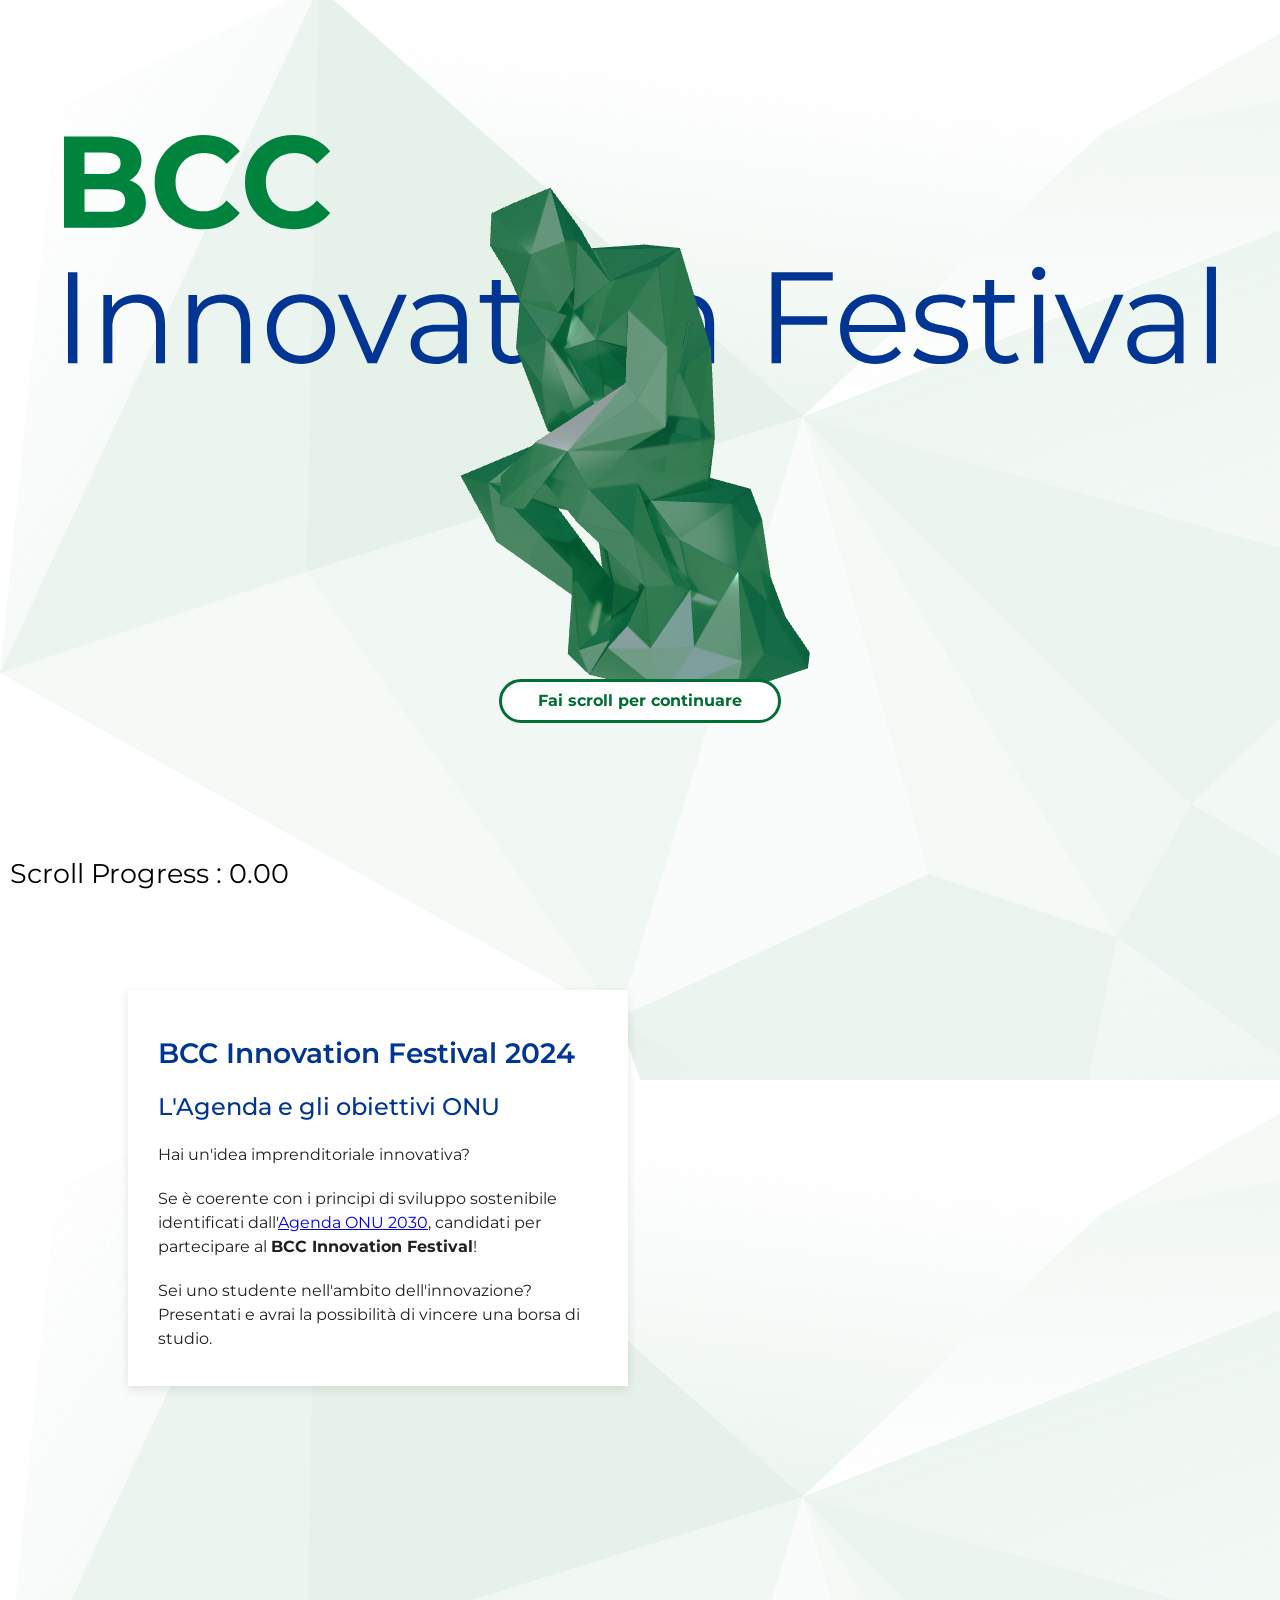
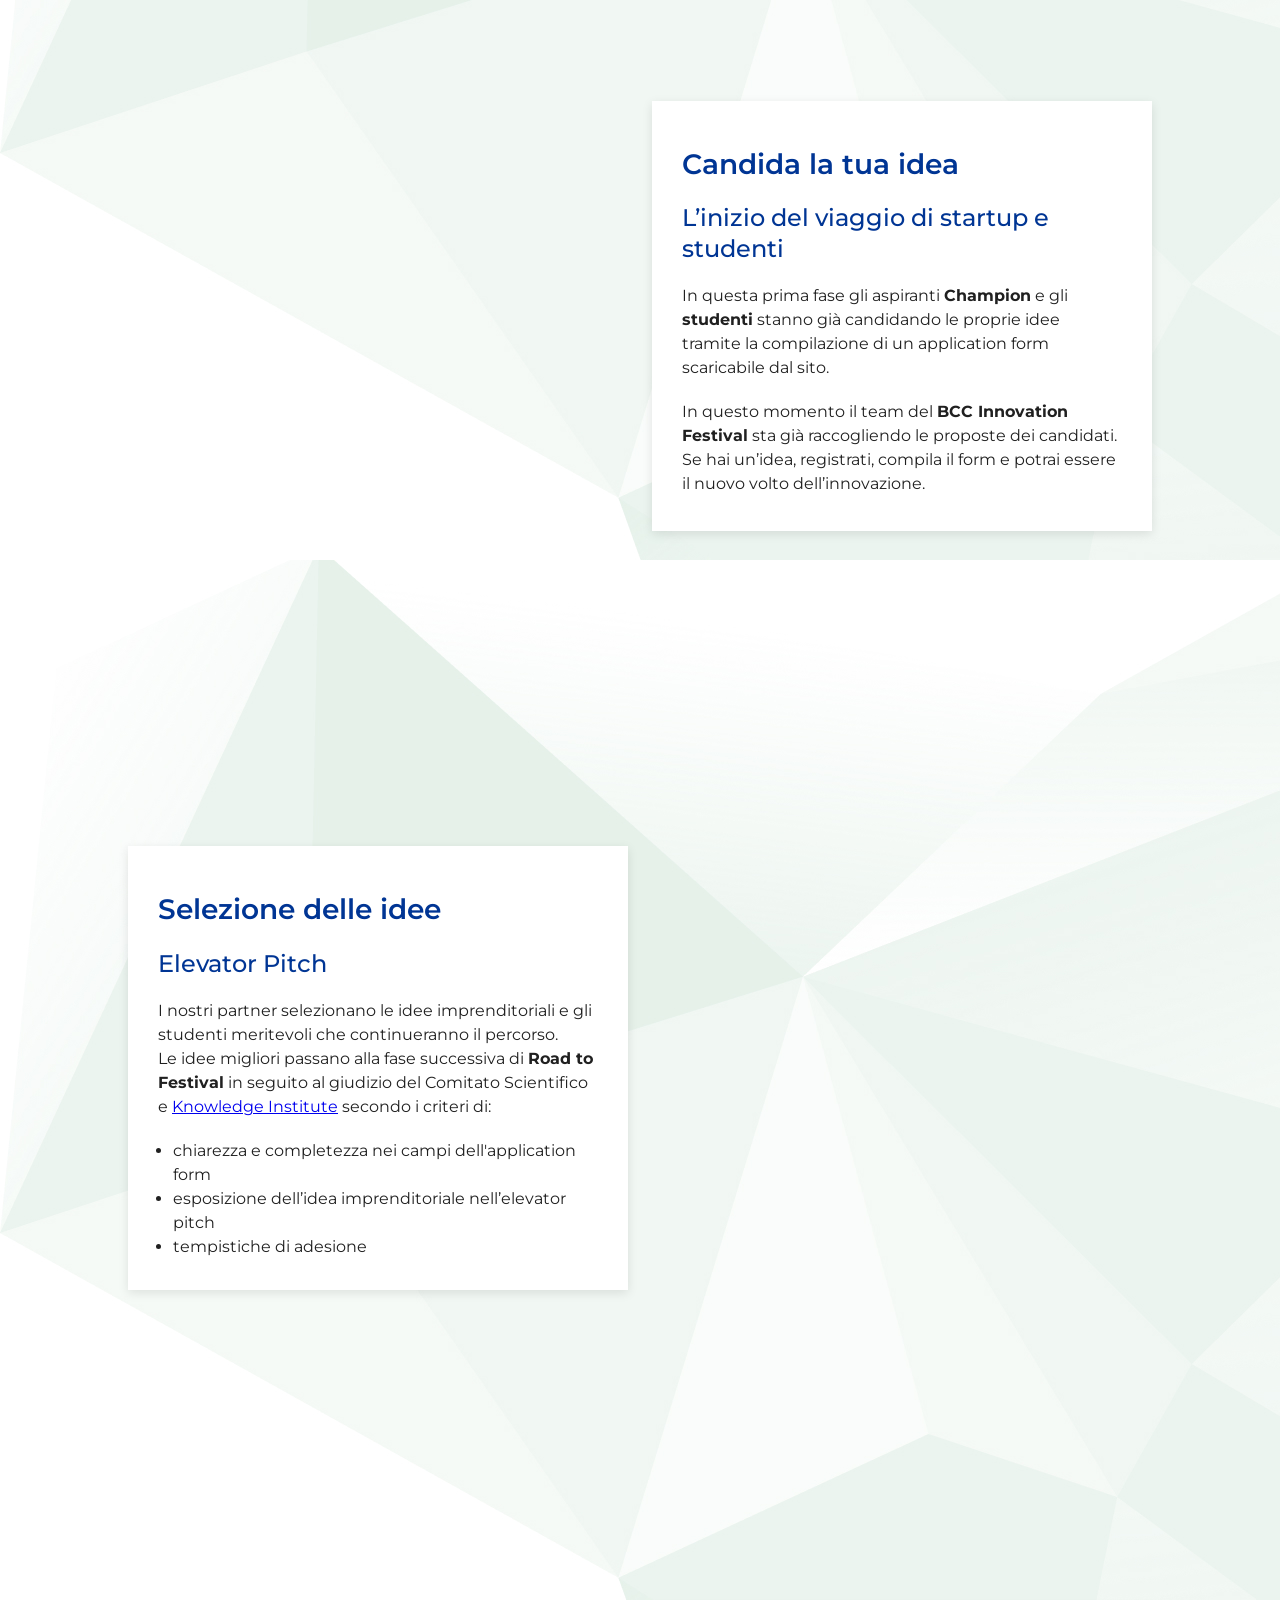
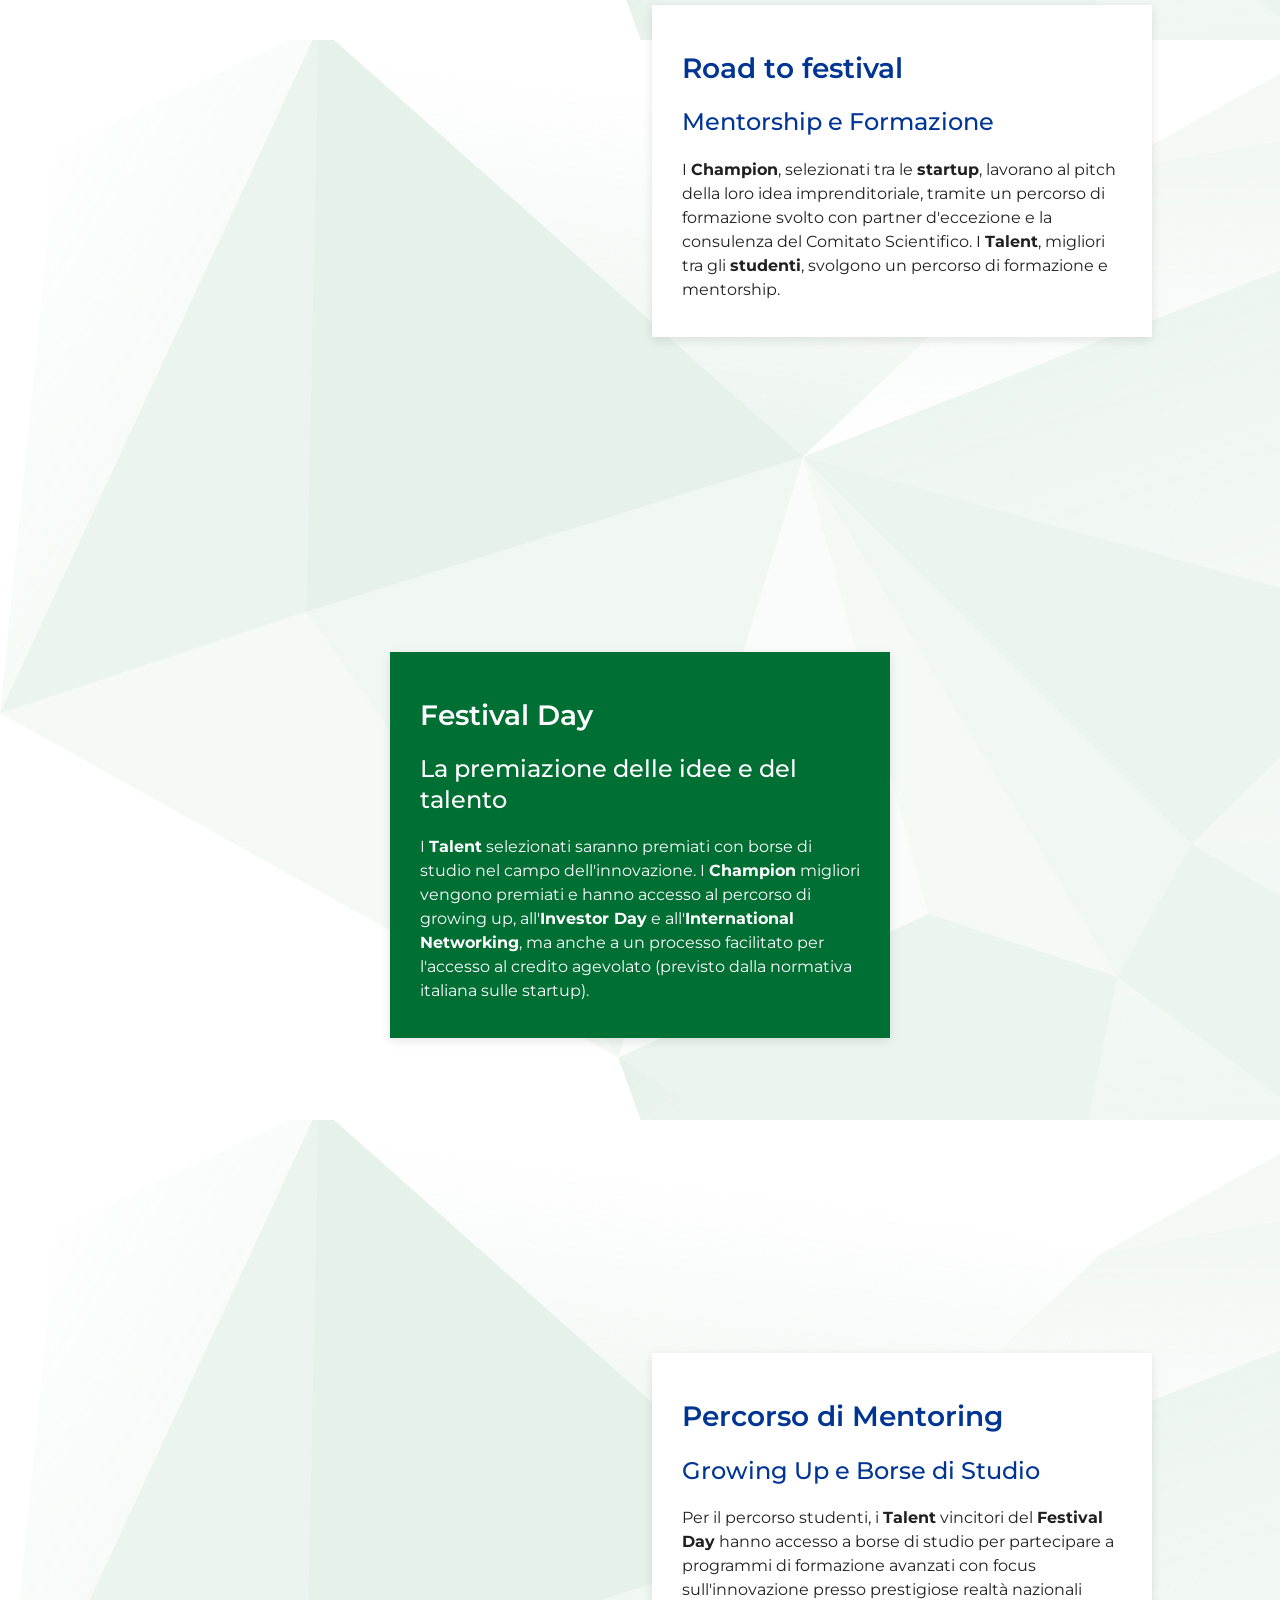
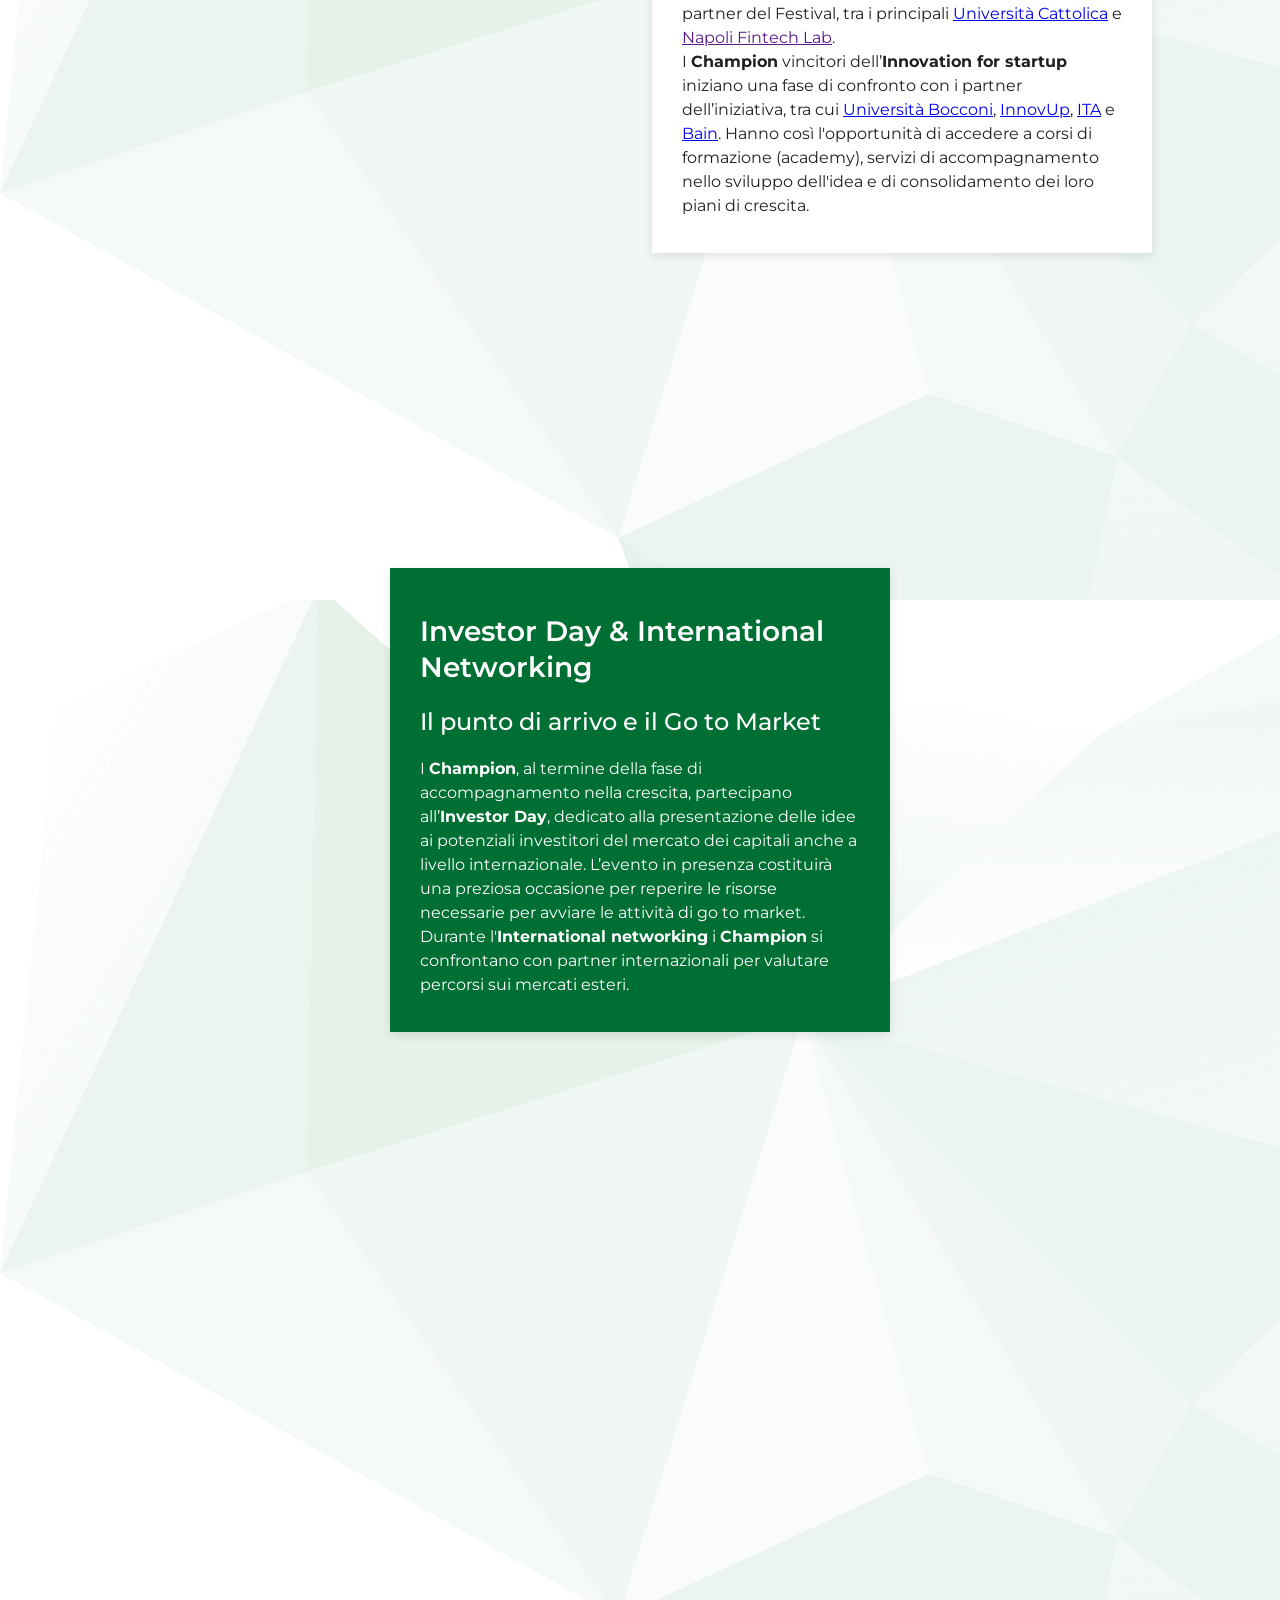
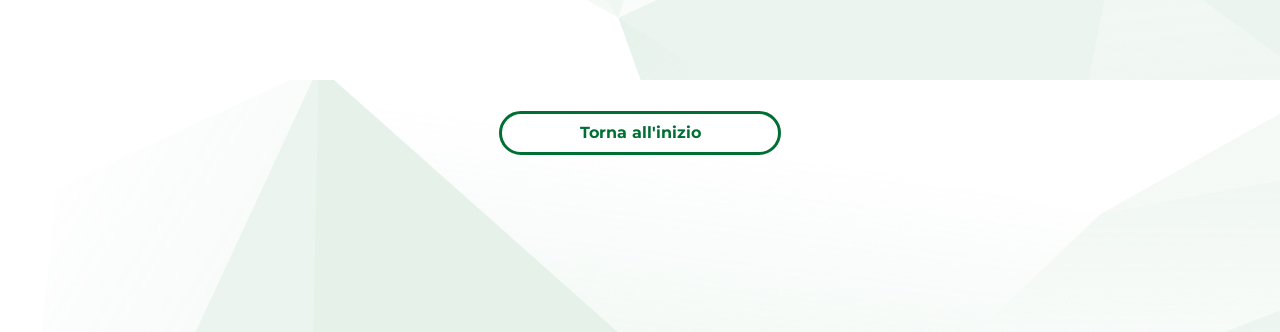
<file: index.html>
<!DOCTYPE html>
<html lang="it" id="scrollable">
  <!-- Based on https://sbcode.net/threejs/animate-on-scroll/ -->
  <head>
    <meta charset="utf-8" />
    <meta name="viewport" content="width=device-width, initial-scale=1" />
    <meta name="author" content="xorgol" />
    <link rel="preconnect" href="https://fonts.googleapis.com" />
    <link rel="preconnect" href="https://fonts.gstatic.com" crossorigin />
    <link
      href="https://fonts.googleapis.com/css2?family=Montserrat:ital,wght@0,100..900;1,100..900&display=swap"
      rel="stylesheet"
    />
    <title>E-MUSE Scroll Pensatore</title>
    <link href="scroll.css" rel="stylesheet" />

    <base href="." />
    <script type="importmap">
      {
        "imports": {
          "three": "./build/three.module.js",
          "three/addons/": "./node_modules/three/examples/jsm/"
        }
      }
    </script>
  </head>
  <body>
    <main>
      <span id="scrollProgress"></span>
      <img
        src="innovation.svg"
        style="
          position: absolute;
          z-index: auto;
          top: 15%;
          left: 50%;
          display: block;
          width: 90vw;
          height: auto;
          transform: translateX(-50%);
        "
      />
      <a href="#first" style="color: inherit; text-decoration: none"
        ><div class="scrollButton">Fai scroll per continuare</div></a
      >
      <section>
        <div class="card" id="first" style="scroll-behavior: smooth">
          <h2>BCC Innovation Festival 2024</h2>
          <h3>L'Agenda e gli obiettivi ONU</h3>
          <p>Hai un'idea imprenditoriale innovativa?</p>
          <p>
            Se è coerente con i principi di sviluppo sostenibile identificati
            dall'<a href="https://unric.org/it/agenda-2030/" target="_blank"
              >Agenda ONU 2030</a
            >, candidati per partecipare al <b>BCC Innovation Festival</b>!
          </p>
          <p>
            Sei uno studente nell'ambito dell'innovazione? Presentati e avrai la
            possibilità di vincere una borsa di studio.
          </p>
        </div>
      </section>
      <section>
        <div class="card">
          <h2>Candida la tua idea</h2>
          <h3>L’inizio del viaggio di startup e studenti</h3>
          <p>
            In questa prima fase gli aspiranti <b>Champion</b> e gli
            <b>studenti</b> stanno già candidando le proprie idee tramite la
            compilazione di un application form scaricabile dal sito.
          </p>
          <p>
            In questo momento il team del <b>BCC Innovation Festival</b> sta già
            raccogliendo le proposte dei candidati. Se hai un’idea, registrati,
            compila il form e potrai essere il nuovo volto dell’innovazione.
          </p>
        </div>
      </section>
      <section>
        <div class="card">
          <h2>Selezione delle idee</h2>
          <h3>Elevator Pitch</h3>
          <p>
            I nostri partner selezionano le idee imprenditoriali e gli studenti
            meritevoli che continueranno il percorso. <br />Le idee migliori
            passano alla fase successiva di <b>Road to Festival</b> in seguito
            al giudizio del Comitato Scientifico e
            <a href="https://www.knowledgeinstitute.it/" target="_blank"
              >Knowledge Institute</a
            >
            secondo i criteri di:
          </p>
          <ul>
            <li>chiarezza e completezza nei campi dell'application form</li>
            <li>esposizione dell’idea imprenditoriale nell’elevator pitch</li>
            <li>tempistiche di adesione</li>
          </ul>
        </div>
      </section>

      <section>
        <div class="card">
          <h2>Road to festival</h2>
          <h3>Mentorship e Formazione</h3>
          <p>
            I <b>Champion</b>, selezionati tra le <b>startup</b>, lavorano al
            pitch della loro idea imprenditoriale, tramite un percorso di
            formazione svolto con partner d'eccezione e la consulenza del
            Comitato Scientifico. I <b>Talent</b>, migliori tra gli
            <b>studenti</b>, svolgono un percorso di formazione e mentorship.
          </p>
        </div>
      </section>

      <section class="highlight">
        <div class="card">
          <h2>Festival Day</h2>
          <h3>La premiazione delle idee e del talento</h3>
          <p>
            I <b>Talent</b> selezionati saranno premiati con borse di studio nel
            campo dell'innovazione. I <b>Champion</b> migliori vengono premiati
            e hanno accesso al percorso di growing up, all'<b>Investor Day</b> e
            all'<b>International Networking</b>, ma anche a un processo
            facilitato per l'accesso al credito agevolato (previsto dalla
            normativa italiana sulle startup).
          </p>
        </div>
      </section>

      <section>
        <div class="card">
          <h2>Percorso di Mentoring</h2>
          <h3>Growing Up e Borse di Studio</h3>
          <p>
            Per il percorso studenti, i <b>Talent</b> vincitori del
            <b>Festival Day</b> hanno accesso a borse di studio per partecipare
            a programmi di formazione avanzati con focus sull'innovazione presso
            prestigiose realtà nazionali partner del Festival, tra i principali
            <a href="https://www.unicatt.it/" target="_blank"
              >Università Cattolica</a
            >
            e <a href="" target="_blank">Napoli Fintech Lab</a>. <br />I
            <b>Champion</b> vincitori dell’<b>Innovation for startup</b>
            iniziano una fase di confronto con i partner dell’iniziativa, tra
            cui
            <a href="https://www.unibocconi.eu/" target="_blank"
              >Università Bocconi</a
            >​, <a href="https://www.innovup.net/" target="_blank">InnovUp</a>,
            <a href="https://www.ita-airways.com/en_us/" target="_blank">ITA</a>
            e
            <a href="https://www.bain.com/offices/milan/" target="_blank"
              >Bain</a
            >. Hanno così l'opportunità di accedere a corsi di formazione
            (academy), servizi di accompagnamento nello sviluppo dell'idea e di
            consolidamento dei loro piani di crescita.  
          </p>
        </div>
      </section>

      <section class="highlight">
        <div class="card">
          <h2>Investor Day & International Networking</h2>
          <h3>Il punto di arrivo e il Go to Market</h3>
          <p>
            I <b>Champion</b>, al termine della fase di accompagnamento nella
            crescita, partecipano all’<b>Investor Day</b>, dedicato alla
            presentazione delle idee ai potenziali investitori del mercato dei
            capitali anche a livello internazionale. L’evento in presenza
            costituirà una preziosa occasione per reperire le risorse necessarie
            per avviare le attività di go to market. <br />
            Durante l'<b>International networking</b> i <b>Champion</b> si
            confrontano con partner internazionali per valutare percorsi sui
            mercati esteri.
          </p>
        </div>
      </section>

      <a
        href="#first"
        style="
          color: inherit;
          text-decoration: none;
          position: sticky;
          margin-top: 100vh;
          z-index: 99;
          display: block;
        "
        ><div class="scrollButton">Torna all'inizio</div></a
      >
    </main>
    <script type="module">
      import * as THREE from "three";
      import { GLTFLoader } from "three/addons/loaders/GLTFLoader.js";
      import { DRACOLoader } from "three/addons/loaders/DRACOLoader.js";
      import { OrbitControls } from "three/addons/controls/OrbitControls.js";

      let mixer,
        clock = new THREE.Clock();

      const scene = new THREE.Scene({ alpha: true });
      scene.background = null;

      const camera = new THREE.PerspectiveCamera(
        75,
        window.innerWidth / window.innerHeight,
        0.1,
        10
      );
      camera.position.set(2, 4, 2);
      const initialFocalLength = camera.getFocalLength();
      const size = 10;
      const divisions = 10;

      const gridHelper = new THREE.GridHelper(size, divisions);
      // scene.add(gridHelper);

      var renderer = new THREE.WebGLRenderer({ alpha: true, antialias: true });
      renderer.setClearColor(0x000000, 0);
      renderer.setSize(window.innerWidth, window.innerHeight);
      renderer.setPixelRatio(window.devicePixelRatio);
      document.body.appendChild(renderer.domElement);

      const geometry = new THREE.BoxGeometry();
      const material = new THREE.MeshBasicMaterial({
        color: 0x000000,
        wireframe: false,
        opacity: 0.0,
      });
      // const cube = new THREE.Mesh(geometry, material);
      // scene.add(cube);
      // cube.position.set(0, 1.4, 0);

      const light = new THREE.HemisphereLight(0xffffbb, 0xffffff, 1);
      scene.add(light);

      // const rectLight = new THREE.RectAreaLight(0xffffff, 1, 5, 5);
      // rectLight.position.set(2, 1, 2);
      // rectLight.lookAt(5, 1, 5);
      // scene.add(rectLight);

      const plight = new THREE.PointLight(0xffffff, 8, 0, 1);
      plight.position.set(0.2, 2, 0.2);
      scene.add(plight);

      const customLight = new THREE.PointLight(0xffffff, 6);
      customLight.position.set(1, 5, 3);
      const sphereSize = 1;
      const pointLightHelper = new THREE.PointLightHelper(plight, sphereSize);
      // scene.add(pointLightHelper);
      scene.add(customLight);

      const backLight = new THREE.PointLight(0xffffff, 6);
      backLight.position.set(2, 3, 6);

      const backLightHelper = new THREE.PointLightHelper(backLight, sphereSize);
      // scene.add(backLightHelper);
      scene.add(backLight);

      const frontLight = new THREE.PointLight(0xffffff, 6);
      frontLight.position.set(5, 1, 3);

      const frontLightHelper = new THREE.PointLightHelper(
        frontLight,
        sphereSize
      );
      // scene.add(frontLightHelper);
      scene.add(frontLight);

      const dracoLoader = new DRACOLoader();
      dracoLoader.setDecoderPath("jsm/libs/draco/gltf/");

      const loader = new GLTFLoader();
      loader.setDRACOLoader(dracoLoader);
      var model;
      loader.load("PENSATORE_baking_metal06.glb", function (gltf) {
        model = gltf.scene;
        model.position.set(0, -0.3, 0);
        model.scale.set(0.5, 0.5, 0.5);
        scene.add(model);
      });

      // const explodingLoader = new GLTFLoader();
      // explodingLoader.setDRACOLoader(dracoLoader);
      // var explodingModel;
      // explodingLoader.load("penseur-explosion.glb", function (gltf) {
      //   explodingModel = gltf.scene;
      //   console.log(gltf.animations);
      //   mixer = new THREE.AnimationMixer( explodingModel );
      //   mixer.clipAction(gltf.animations[0]);
      //   explodingModel.position.set(23, -0.3, 35);
      //   explodingModel.scale.set(0.5, 0.5, 0.5);
      //   scene.add(explodingModel);
      // });

      window.addEventListener("resize", onWindowResize, false);
      function onWindowResize() {
        camera.aspect = window.innerWidth / window.innerHeight;
        camera.updateProjectionMatrix();
        renderer.setSize(window.innerWidth, window.innerHeight);
        render();
      }

      /* Linear Interpolation
       * lerp(min, max, ratio)
       * eg,
       * lerp(20, 60, .5)) = 40
       * lerp(-20, 60, .5)) = 20
       * lerp(20, 60, .75)) = 50
       * lerp(-20, -10, .1)) = -.19
       */
      function lerp(x, y, a) {
        return (1 - a) * x + a * y;
      }

      // Used to fit the lerps to start and end at specific scrolling percentages
      function scalePercent(start, end) {
        return (scrollPercent - start) / (end - start);
      }

      const animationScripts = [];

      // animationScripts.push({
      //   start: 0,
      //   end: 8,
      //   func: () => {
      //     if (model) {
      //       // model.rotation.y = lerp(
      //       //   Math.PI / 3,
      //       //   Math.PI,
      //       //   scalePercent(0, 10)
      //       // );
      //       camera.lookAt(-1, 2.2, 1);
      //     }
      //     camera.position.set(lerp(1, 0, scalePercent(0, 8)), 2.6, lerp(1, 1.4, scalePercent(0, 8)));
      //     camera.setFocalLength(initialFocalLength);
      //     camera.updateProjectionMatrix ();
      //   },
      // });

      animationScripts.push({
        start: 0,
        end: 90,
        func: () => {
          if (model) {
            model.rotation.y = lerp(
              Math.PI / 3,
              2 * Math.PI,
              scalePercent(0, 90)
            );
            camera.lookAt(0, 1.5, 0);
          }
          camera.position.set(
            lerp(3, 2, scalePercent(0, 90)),
            1.5,
            lerp(4, 2, scalePercent(0, 90))
          );
          camera.setFocalLength(initialFocalLength);
          camera.updateProjectionMatrix();
        },
      });

      animationScripts.push({
        start: 90,
        end: 100,
        func: () => {
          if (model) {
            model.rotation.y = lerp(
              2 * Math.PI,
              2 * Math.PI + Math.PI / 3,
              scalePercent(90, 100)
            );
            camera.lookAt(0, lerp(1.5, 2.5, scalePercent(90, 100)), 0);
          }
          camera.position.set(
            lerp(2, 1.8, scalePercent(90, 100)),
            lerp(1.5, 2.5, scalePercent(90, 100)),
            lerp(2, 1.8, scalePercent(90, 100))
          );
          camera.setFocalLength(
            lerp(initialFocalLength, 20, scalePercent(90, 100))
          );
          camera.updateProjectionMatrix();
        },
      });

      function playScrollAnimations() {
        animationScripts.forEach((a) => {
          if (scrollPercent >= a.start && scrollPercent < a.end) {
            a.func();
          }
        });
      }

      let scrollPercent = 0;

      document.body.onscroll = () => {
        //calculate the current scroll progress as a percentage
        scrollPercent =
          ((document.documentElement.scrollTop || document.body.scrollTop) /
            ((document.documentElement.scrollHeight ||
              document.body.scrollHeight) -
              document.documentElement.clientHeight)) *
          100;
        document.getElementById("scrollProgress").innerText =
          "Scroll Progress : " + scrollPercent.toFixed(2);
      };

      function animate() {
        requestAnimationFrame(animate);

        playScrollAnimations();

        render();
      }

      function render() {
        const clockDelta = clock.getDelta();
        if (mixer) {
          mixer.update(clockDelta);
        }
        renderer.render(scene, camera);
      }

      window.scrollTo({ top: 0, behavior: "smooth" });
      animate();
    </script>
  </body>
</html>
</file>
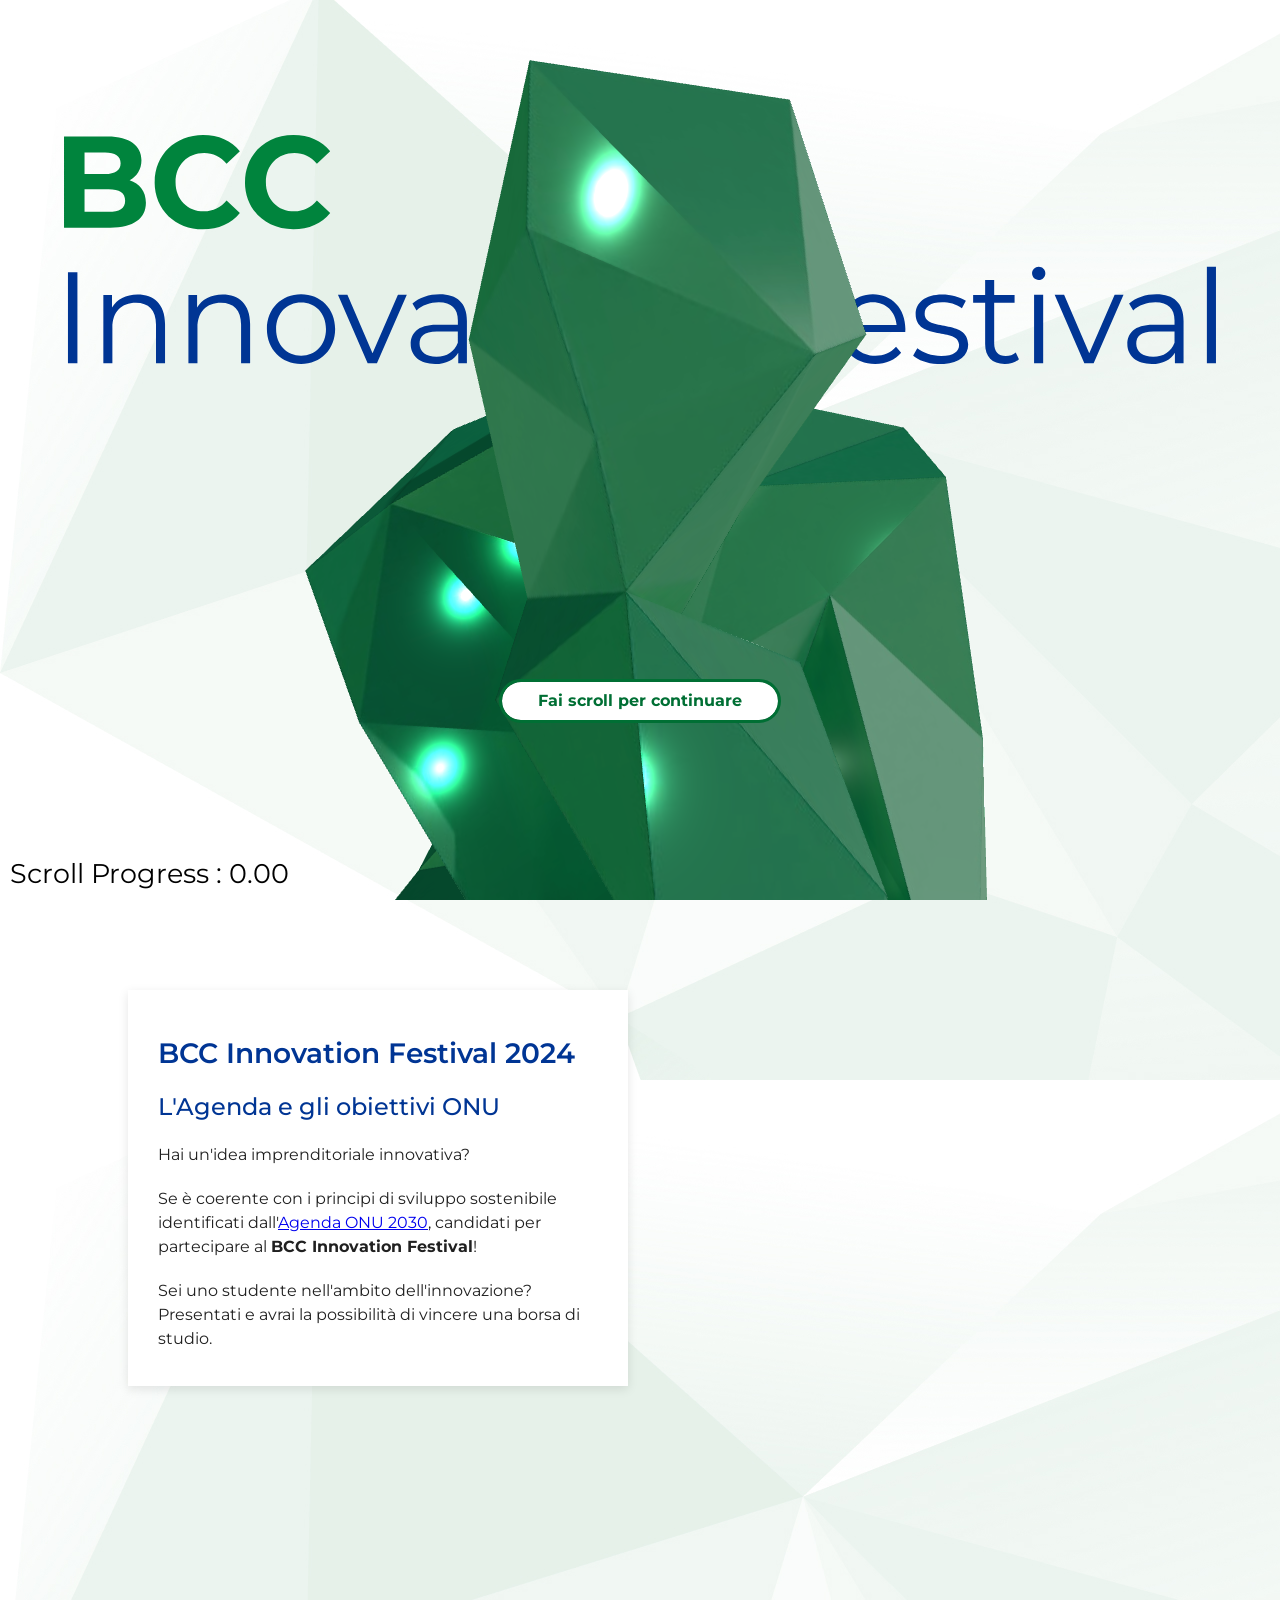
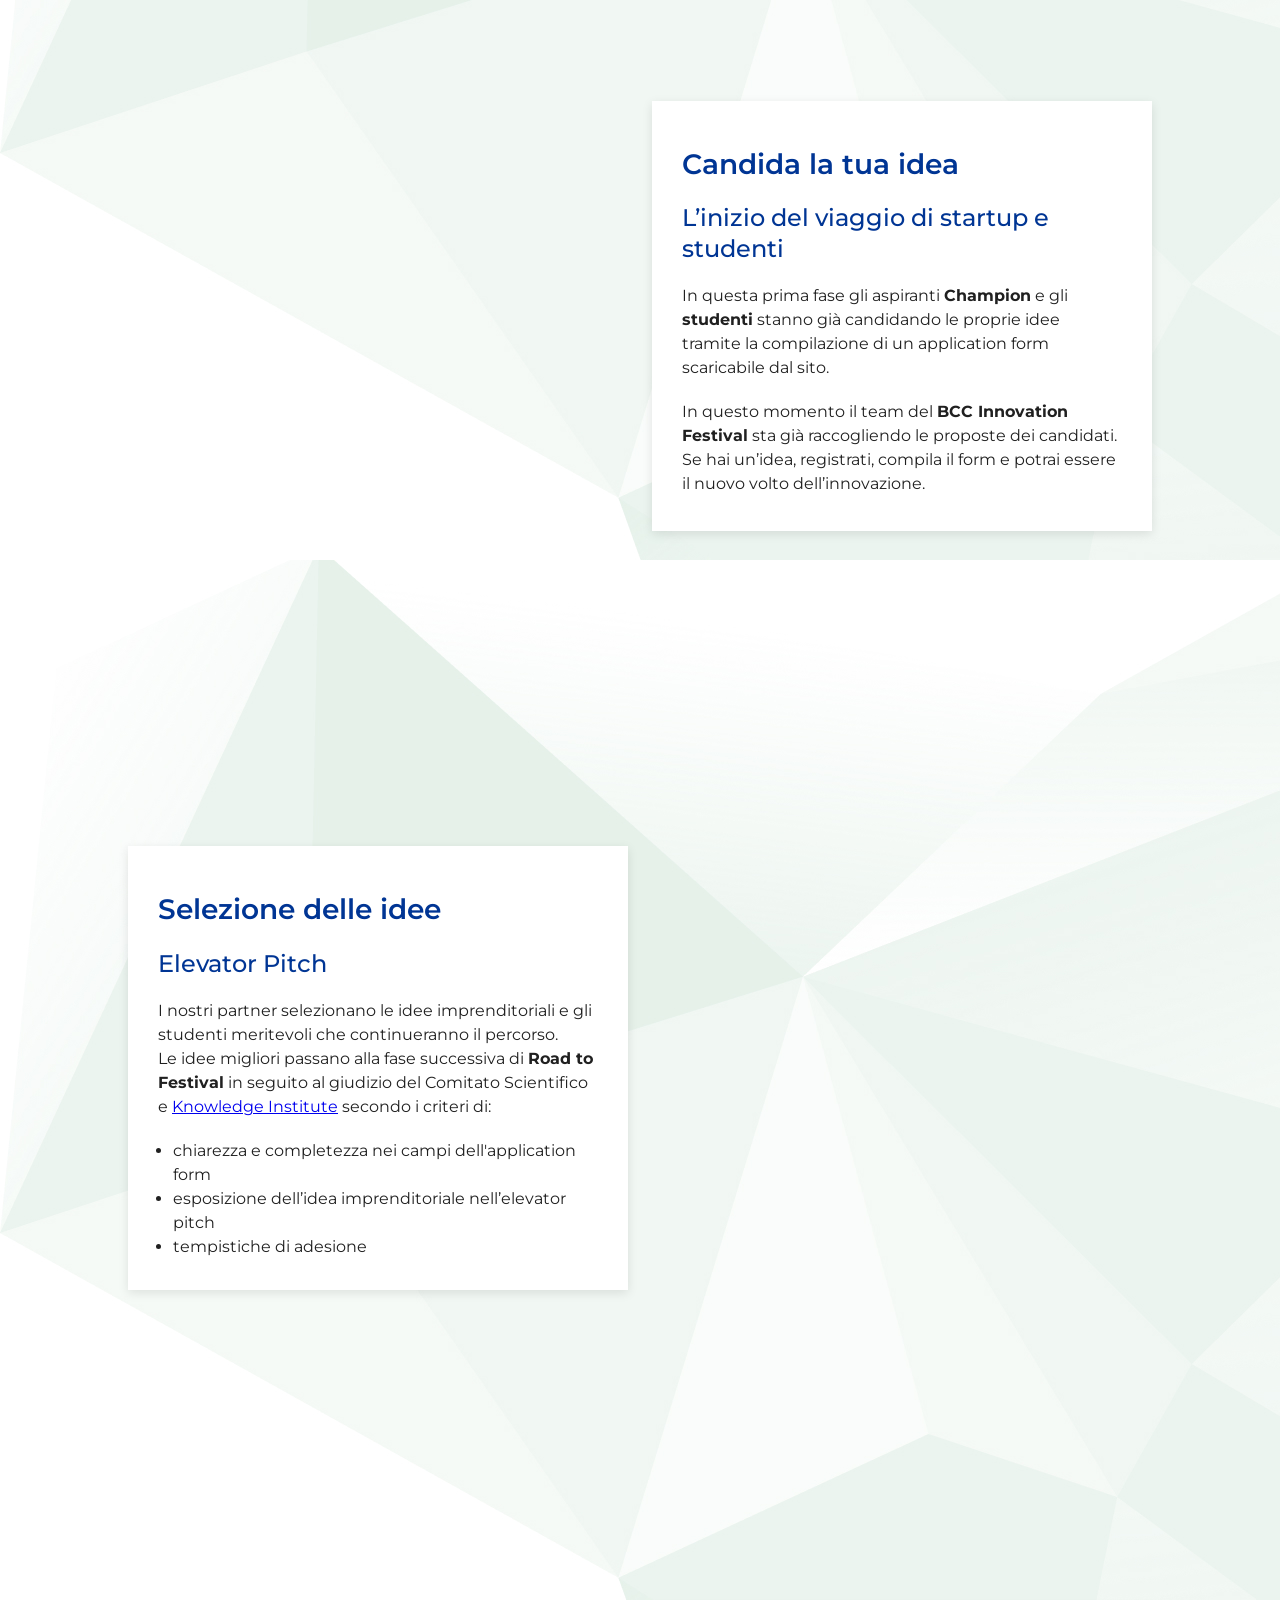
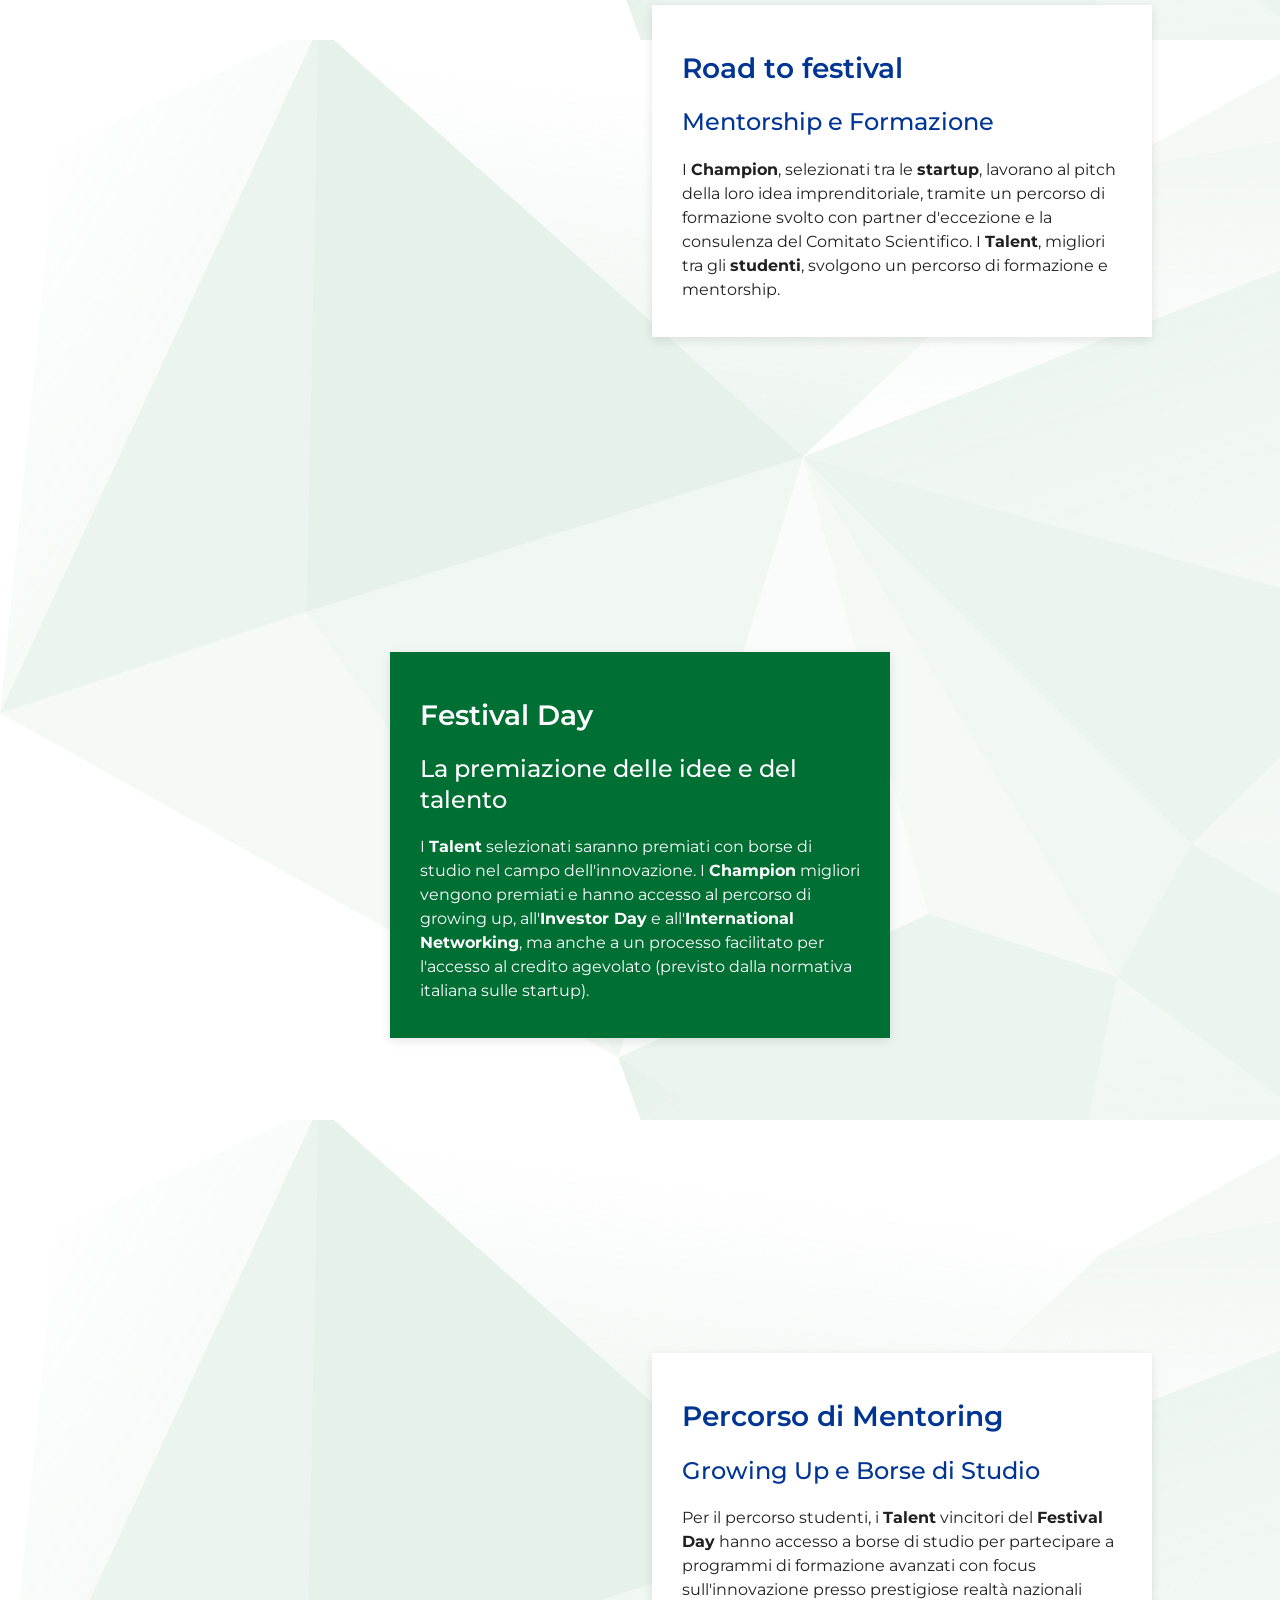
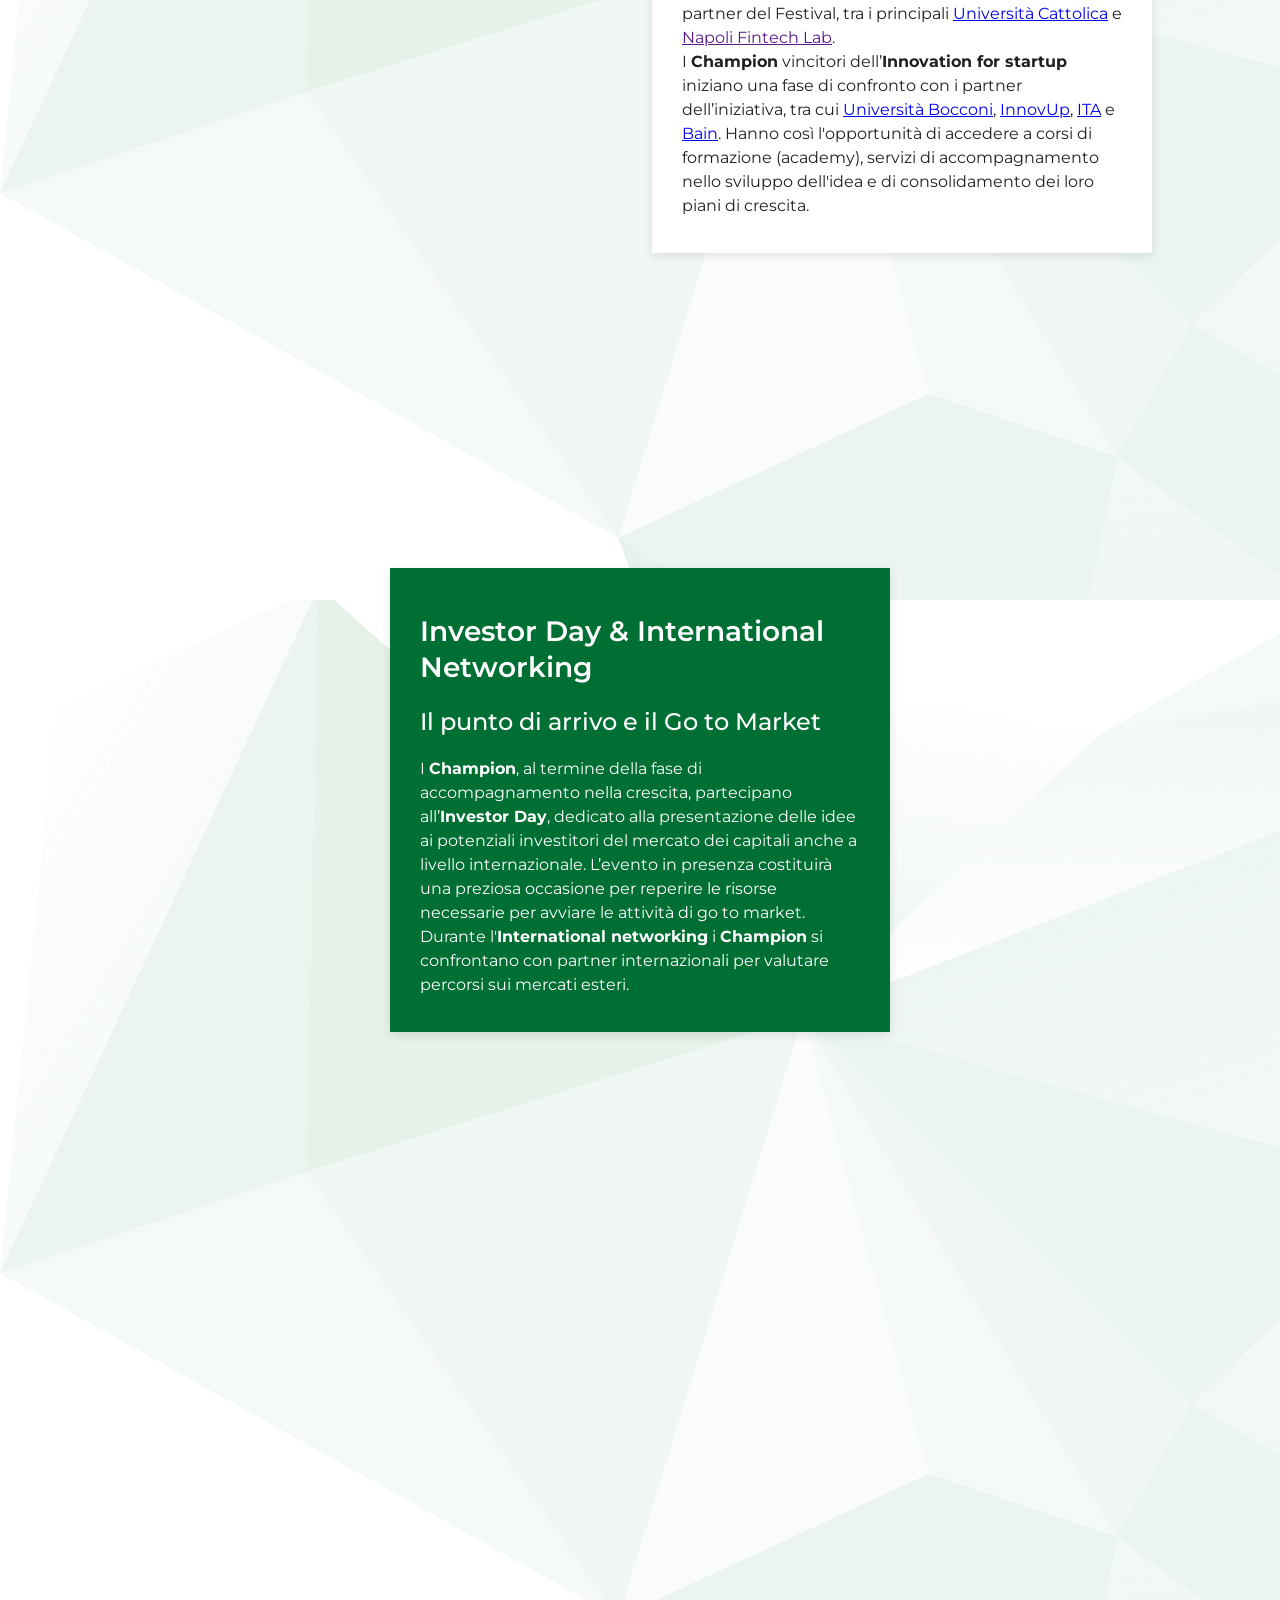
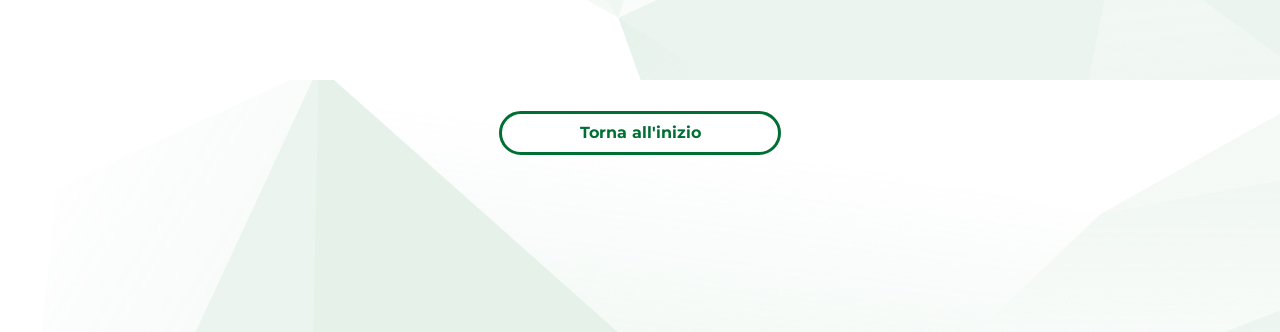
<file: diversa.html>
<!DOCTYPE html>
<html lang="it" id="scrollable">
  <!-- Based on https://sbcode.net/threejs/animate-on-scroll/ -->
  <head>
    <meta charset="utf-8" />
    <meta name="viewport" content="width=device-width, initial-scale=1" />
    <meta name="author" content="xorgol" />
    <link rel="preconnect" href="https://fonts.googleapis.com" />
    <link rel="preconnect" href="https://fonts.gstatic.com" crossorigin />
    <link
      href="https://fonts.googleapis.com/css2?family=Montserrat:ital,wght@0,100..900;1,100..900&display=swap"
      rel="stylesheet"
    />
    <title>E-MUSE Scroll Pensatore</title>
    <link href="scroll.css" rel="stylesheet" />

    <base href="." />
    <script type="importmap">
      {
        "imports": {
          "three": "./build/three.module.js",
          "three/addons/": "./node_modules/three/examples/jsm/"
        }
      }
    </script>
  </head>
  <body>
    <main>
      <span id="scrollProgress"></span>
      <img
        src="innovation.svg"
        style="
          position: absolute;
          z-index: auto;
          top: 15%;
          left: 50%;
          display: block;
          width: 90vw;
          height: auto;
          transform: translateX(-50%);
        "
      />
      <a href="#first" style="color: inherit; text-decoration: none"
        ><div class="scrollButton">Fai scroll per continuare</div></a
      >
      <section>
        <div class="card" id="first" style="scroll-behavior: smooth">
          <h2>BCC Innovation Festival 2024</h2>
          <h3>L'Agenda e gli obiettivi ONU</h3>
          <p>Hai un'idea imprenditoriale innovativa?</p>
          <p>
            Se è coerente con i principi di sviluppo sostenibile identificati
            dall'<a href="https://unric.org/it/agenda-2030/" target="_blank"
              >Agenda ONU 2030</a
            >, candidati per partecipare al <b>BCC Innovation Festival</b>!
          </p>
          <p>
            Sei uno studente nell'ambito dell'innovazione? Presentati e avrai la
            possibilità di vincere una borsa di studio.
          </p>
        </div>
      </section>
      <section>
        <div class="card">
          <h2>Candida la tua idea</h2>
          <h3>L’inizio del viaggio di startup e studenti</h3>
          <p>
            In questa prima fase gli aspiranti <b>Champion</b> e gli
            <b>studenti</b> stanno già candidando le proprie idee tramite la
            compilazione di un application form scaricabile dal sito.
          </p>
          <p>
            In questo momento il team del <b>BCC Innovation Festival</b> sta già
            raccogliendo le proposte dei candidati. Se hai un’idea, registrati,
            compila il form e potrai essere il nuovo volto dell’innovazione.
          </p>
        </div>
      </section>
      <section>
        <div class="card">
          <h2>Selezione delle idee</h2>
          <h3>Elevator Pitch</h3>
          <p>
            I nostri partner selezionano le idee imprenditoriali e gli studenti
            meritevoli che continueranno il percorso. <br />Le idee migliori
            passano alla fase successiva di <b>Road to Festival</b> in seguito
            al giudizio del Comitato Scientifico e
            <a href="https://www.knowledgeinstitute.it/" target="_blank"
              >Knowledge Institute</a
            >
            secondo i criteri di:
          </p>
          <ul>
            <li>chiarezza e completezza nei campi dell'application form</li>
            <li>esposizione dell’idea imprenditoriale nell’elevator pitch</li>
            <li>tempistiche di adesione</li>
          </ul>
        </div>
      </section>

      <section>
        <div class="card">
          <h2>Road to festival</h2>
          <h3>Mentorship e Formazione</h3>
          <p>
            I <b>Champion</b>, selezionati tra le <b>startup</b>, lavorano al
            pitch della loro idea imprenditoriale, tramite un percorso di
            formazione svolto con partner d'eccezione e la consulenza del
            Comitato Scientifico. I <b>Talent</b>, migliori tra gli
            <b>studenti</b>, svolgono un percorso di formazione e mentorship.
          </p>
        </div>
      </section>

      <section class="highlight">
        <div class="card">
          <h2>Festival Day</h2>
          <h3>La premiazione delle idee e del talento</h3>
          <p>
            I <b>Talent</b> selezionati saranno premiati con borse di studio nel
            campo dell'innovazione. I <b>Champion</b> migliori vengono premiati
            e hanno accesso al percorso di growing up, all'<b>Investor Day</b> e
            all'<b>International Networking</b>, ma anche a un processo
            facilitato per l'accesso al credito agevolato (previsto dalla
            normativa italiana sulle startup).
          </p>
        </div>
      </section>

      <section>
        <div class="card">
          <h2>Percorso di Mentoring</h2>
          <h3>Growing Up e Borse di Studio</h3>
          <p>
            Per il percorso studenti, i <b>Talent</b> vincitori del
            <b>Festival Day</b> hanno accesso a borse di studio per partecipare
            a programmi di formazione avanzati con focus sull'innovazione presso
            prestigiose realtà nazionali partner del Festival, tra i principali
            <a href="https://www.unicatt.it/" target="_blank"
              >Università Cattolica</a
            >
            e <a href="" target="_blank">Napoli Fintech Lab</a>. <br />I
            <b>Champion</b> vincitori dell’<b>Innovation for startup</b>
            iniziano una fase di confronto con i partner dell’iniziativa, tra
            cui
            <a href="https://www.unibocconi.eu/" target="_blank"
              >Università Bocconi</a
            >​, <a href="https://www.innovup.net/" target="_blank">InnovUp</a>,
            <a href="https://www.ita-airways.com/en_us/" target="_blank">ITA</a>
            e
            <a href="https://www.bain.com/offices/milan/" target="_blank"
              >Bain</a
            >. Hanno così l'opportunità di accedere a corsi di formazione
            (academy), servizi di accompagnamento nello sviluppo dell'idea e di
            consolidamento dei loro piani di crescita.  
          </p>
        </div>
      </section>

      <section class="highlight">
        <div class="card">
          <h2>Investor Day & International Networking</h2>
          <h3>Il punto di arrivo e il Go to Market</h3>
          <p>
            I <b>Champion</b>, al termine della fase di accompagnamento nella
            crescita, partecipano all’<b>Investor Day</b>, dedicato alla
            presentazione delle idee ai potenziali investitori del mercato dei
            capitali anche a livello internazionale. L’evento in presenza
            costituirà una preziosa occasione per reperire le risorse necessarie
            per avviare le attività di go to market. <br />
            Durante l'<b>International networking</b> i <b>Champion</b> si
            confrontano con partner internazionali per valutare percorsi sui
            mercati esteri.
          </p>
        </div>
      </section>

      <a
        href="#first"
        style="
          color: inherit;
          text-decoration: none;
          position: sticky;
          margin-top: 100vh;
          z-index: 99;
          display: block;
        "
        ><div class="scrollButton">Torna all'inizio</div></a
      >
    </main>
    <script type="module">
      import * as THREE from "three";
      import { GLTFLoader } from "three/addons/loaders/GLTFLoader.js";
      import { DRACOLoader } from "three/addons/loaders/DRACOLoader.js";
      import { OrbitControls } from "three/addons/controls/OrbitControls.js";

      let mixer,
        clock = new THREE.Clock();

      const scene = new THREE.Scene({ alpha: true });
      scene.background = null;

      const camera = new THREE.PerspectiveCamera(
        75,
        window.innerWidth / window.innerHeight,
        0.1,
        10
      );
      camera.position.set(2, 4, 2);
      const initialFocalLength = camera.getFocalLength();
      const size = 10;
      const divisions = 10;

      const gridHelper = new THREE.GridHelper(size, divisions);
      // scene.add(gridHelper);

      var renderer = new THREE.WebGLRenderer({ alpha: true, antialias: true });
      renderer.setClearColor(0x000000, 0);
      renderer.setSize(window.innerWidth, window.innerHeight);
      renderer.setPixelRatio(window.devicePixelRatio);
      document.body.appendChild(renderer.domElement);

      const geometry = new THREE.BoxGeometry();
      const material = new THREE.MeshBasicMaterial({
        color: 0x000000,
        wireframe: false,
        opacity: 0.0,
      });
      // const cube = new THREE.Mesh(geometry, material);
      // scene.add(cube);
      // cube.position.set(0, 1.4, 0);

      const light = new THREE.HemisphereLight(0xffffbb, 0xffffff, 1);
      scene.add(light);

      // const rectLight = new THREE.RectAreaLight(0xffffff, 1, 5, 5);
      // rectLight.position.set(2, 1, 2);
      // rectLight.lookAt(5, 1, 5);
      // scene.add(rectLight);

      const plight = new THREE.PointLight(0xffffff, 8, 0, 1);
      plight.position.set(0.2, 2, 0.2);
      scene.add(plight);

      const customLight = new THREE.PointLight(0xffffff, 6);
      customLight.position.set(1, 5, 3);
      const sphereSize = 1;
      const pointLightHelper = new THREE.PointLightHelper(plight, sphereSize);
      // scene.add(pointLightHelper);
      scene.add(customLight);

      const backLight = new THREE.PointLight(0xffffff, 6);
      backLight.position.set(2, 3, 6);

      const backLightHelper = new THREE.PointLightHelper(backLight, sphereSize);
      // scene.add(backLightHelper);
      scene.add(backLight);

      const frontLight = new THREE.PointLight(0xffffff, 6);
      frontLight.position.set(5, 1, 3);

      const frontLightHelper = new THREE.PointLightHelper(
        frontLight,
        sphereSize
      );
      // scene.add(frontLightHelper);
      scene.add(frontLight);

      const dracoLoader = new DRACOLoader();
      dracoLoader.setDecoderPath("jsm/libs/draco/gltf/");

      const loader = new GLTFLoader();
      loader.setDRACOLoader(dracoLoader);
      var model;
      loader.load("PENSATORE_baking_metal06.glb", function (gltf) {
        model = gltf.scene;
        model.position.set(0, -0.3, 0);
        model.scale.set(0.5, 0.5, 0.5);
        scene.add(model);
      });

      // const explodingLoader = new GLTFLoader();
      // explodingLoader.setDRACOLoader(dracoLoader);
      // var explodingModel;
      // explodingLoader.load("penseur-explosion.glb", function (gltf) {
      //   explodingModel = gltf.scene;
      //   console.log(gltf.animations);
      //   mixer = new THREE.AnimationMixer( explodingModel );
      //   mixer.clipAction(gltf.animations[0]);
      //   explodingModel.position.set(23, -0.3, 35);
      //   explodingModel.scale.set(0.5, 0.5, 0.5);
      //   scene.add(explodingModel);
      // });

      window.addEventListener("resize", onWindowResize, false);
      function onWindowResize() {
        camera.aspect = window.innerWidth / window.innerHeight;
        camera.updateProjectionMatrix();
        renderer.setSize(window.innerWidth, window.innerHeight);
        render();
      }

      /* Linear Interpolation
       * lerp(min, max, ratio)
       * eg,
       * lerp(20, 60, .5)) = 40
       * lerp(-20, 60, .5)) = 20
       * lerp(20, 60, .75)) = 50
       * lerp(-20, -10, .1)) = -.19
       */
      function lerp(x, y, a) {
        return (1 - a) * x + a * y;
      }

      // Used to fit the lerps to start and end at specific scrolling percentages
      function scalePercent(start, end) {
        return (scrollPercent - start) / (end - start);
      }

      const animationScripts = [];

      // animationScripts.push({
      //   start: 0,
      //   end: 8,
      //   func: () => {
      //     if (model) {
      //       // model.rotation.y = lerp(
      //       //   Math.PI / 3,
      //       //   Math.PI,
      //       //   scalePercent(0, 10)
      //       // );
      //       camera.lookAt(-1, 2.2, 1);
      //     }
      //     camera.position.set(lerp(1, 0, scalePercent(0, 8)), 2.6, lerp(1, 1.4, scalePercent(0, 8)));
      //     camera.setFocalLength(initialFocalLength);
      //     camera.updateProjectionMatrix ();
      //   },
      // });

      animationScripts.push({
        start: 0,
        end: 90,
        func: () => {
          if (model) {
            model.rotation.y = lerp(
              Math.PI / 3,
              2 * Math.PI,
              scalePercent(0, 90)
            );
            camera.lookAt(0, 3, 0);
          }
          camera.position.set(
            lerp(0, 2, scalePercent(0, 90)),
            2.5,
            lerp(2, 2, scalePercent(0, 90))
          );
          camera.setFocalLength(initialFocalLength);
          camera.updateProjectionMatrix();
        },
      });

      animationScripts.push({
        start: 90,
        end: 100,
        func: () => {
          if (model) {
            model.rotation.y = lerp(
              2 * Math.PI,
              2 * Math.PI + Math.PI / 3,
              scalePercent(90, 100)
            );
            camera.lookAt(0, lerp(1.5, 2.5, scalePercent(90, 100)), 0);
          }
          camera.position.set(
            lerp(2, 1.8, scalePercent(90, 100)),
            lerp(1.5, 2.5, scalePercent(90, 100)),
            lerp(2, 1.8, scalePercent(90, 100))
          );
          camera.setFocalLength(
            lerp(initialFocalLength, 20, scalePercent(90, 100))
          );
          camera.updateProjectionMatrix();
        },
      });

      function playScrollAnimations() {
        animationScripts.forEach((a) => {
          if (scrollPercent >= a.start && scrollPercent < a.end) {
            a.func();
          }
        });
      }

      let scrollPercent = 0;

      document.body.onscroll = () => {
        //calculate the current scroll progress as a percentage
        scrollPercent =
          ((document.documentElement.scrollTop || document.body.scrollTop) /
            ((document.documentElement.scrollHeight ||
              document.body.scrollHeight) -
              document.documentElement.clientHeight)) *
          100;
        document.getElementById("scrollProgress").innerText =
          "Scroll Progress : " + scrollPercent.toFixed(2);
      };

      function animate() {
        requestAnimationFrame(animate);

        playScrollAnimations();

        render();
      }

      function render() {
        const clockDelta = clock.getDelta();
        if (mixer) {
          mixer.update(clockDelta);
        }
        renderer.render(scene, camera);
      }

      window.scrollTo({ top: 0, behavior: "smooth" });
      animate();
    </script>
  </body>
</html>
</file>
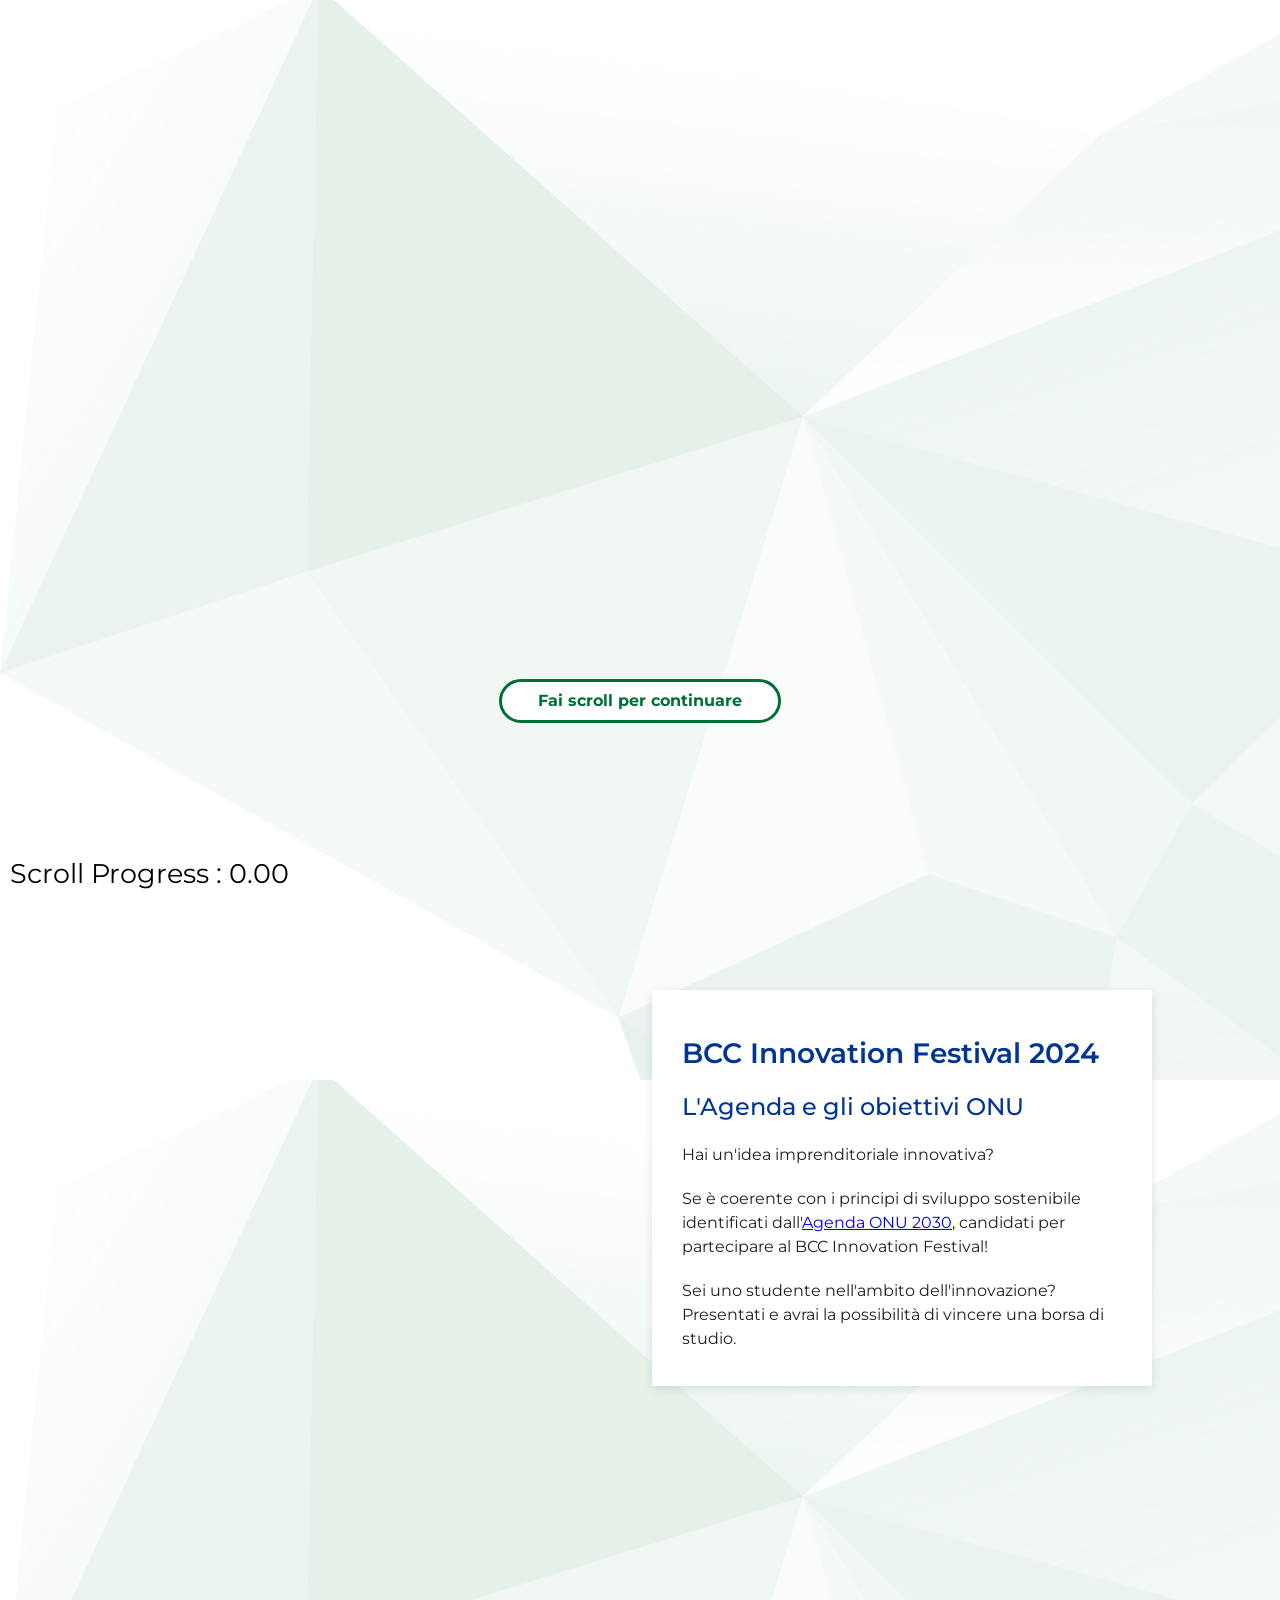
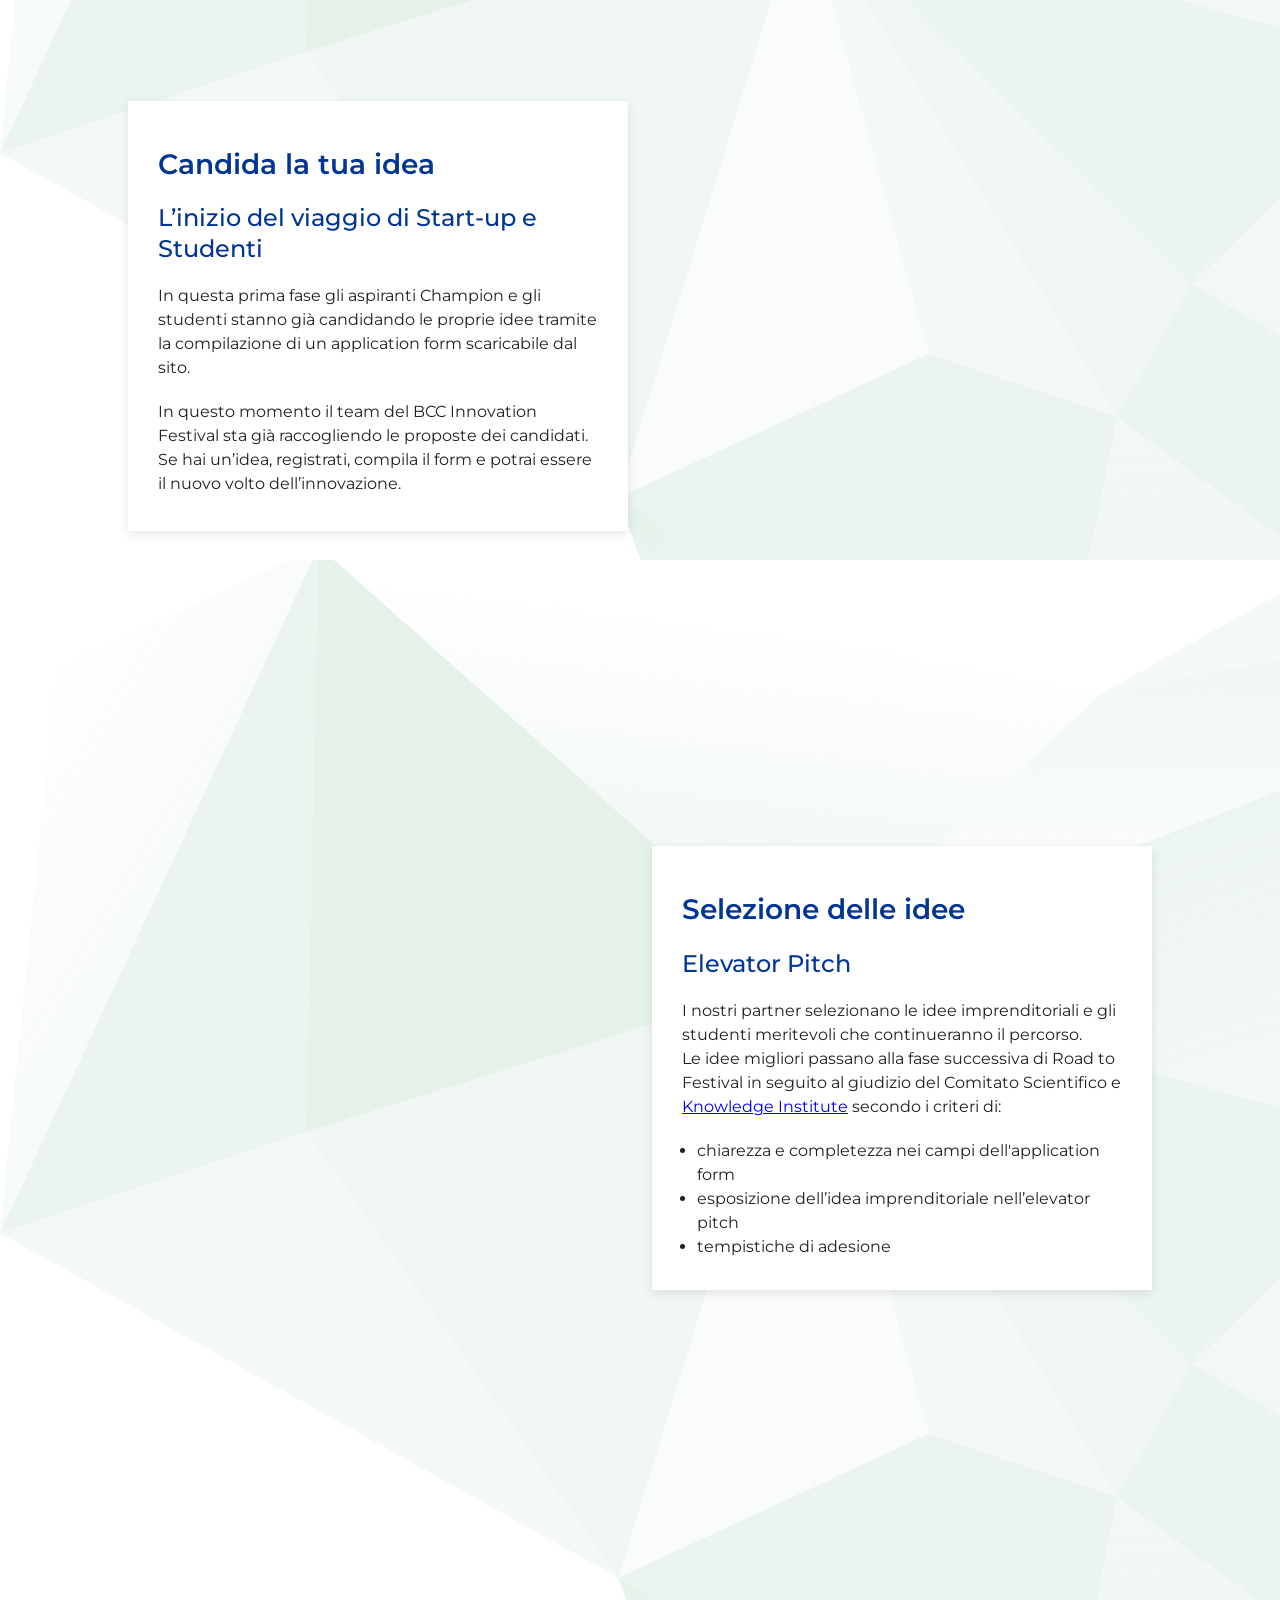
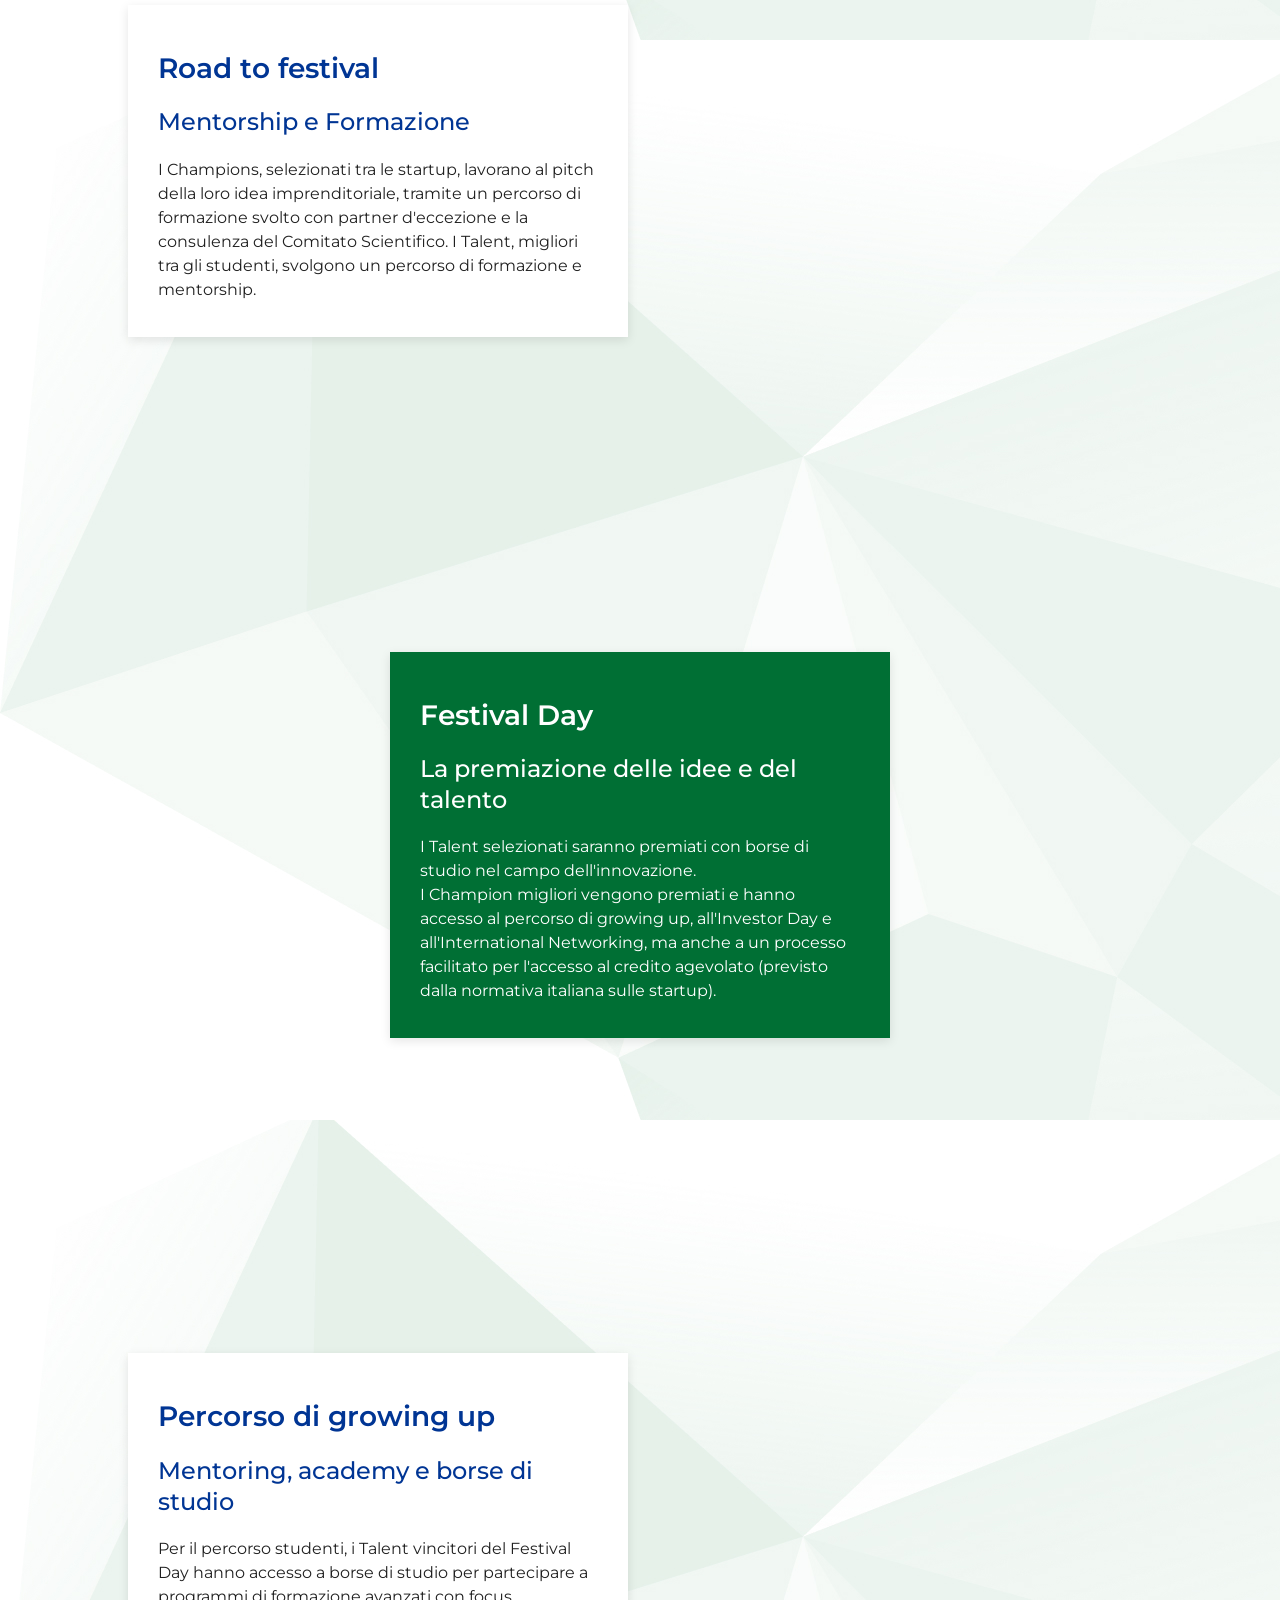
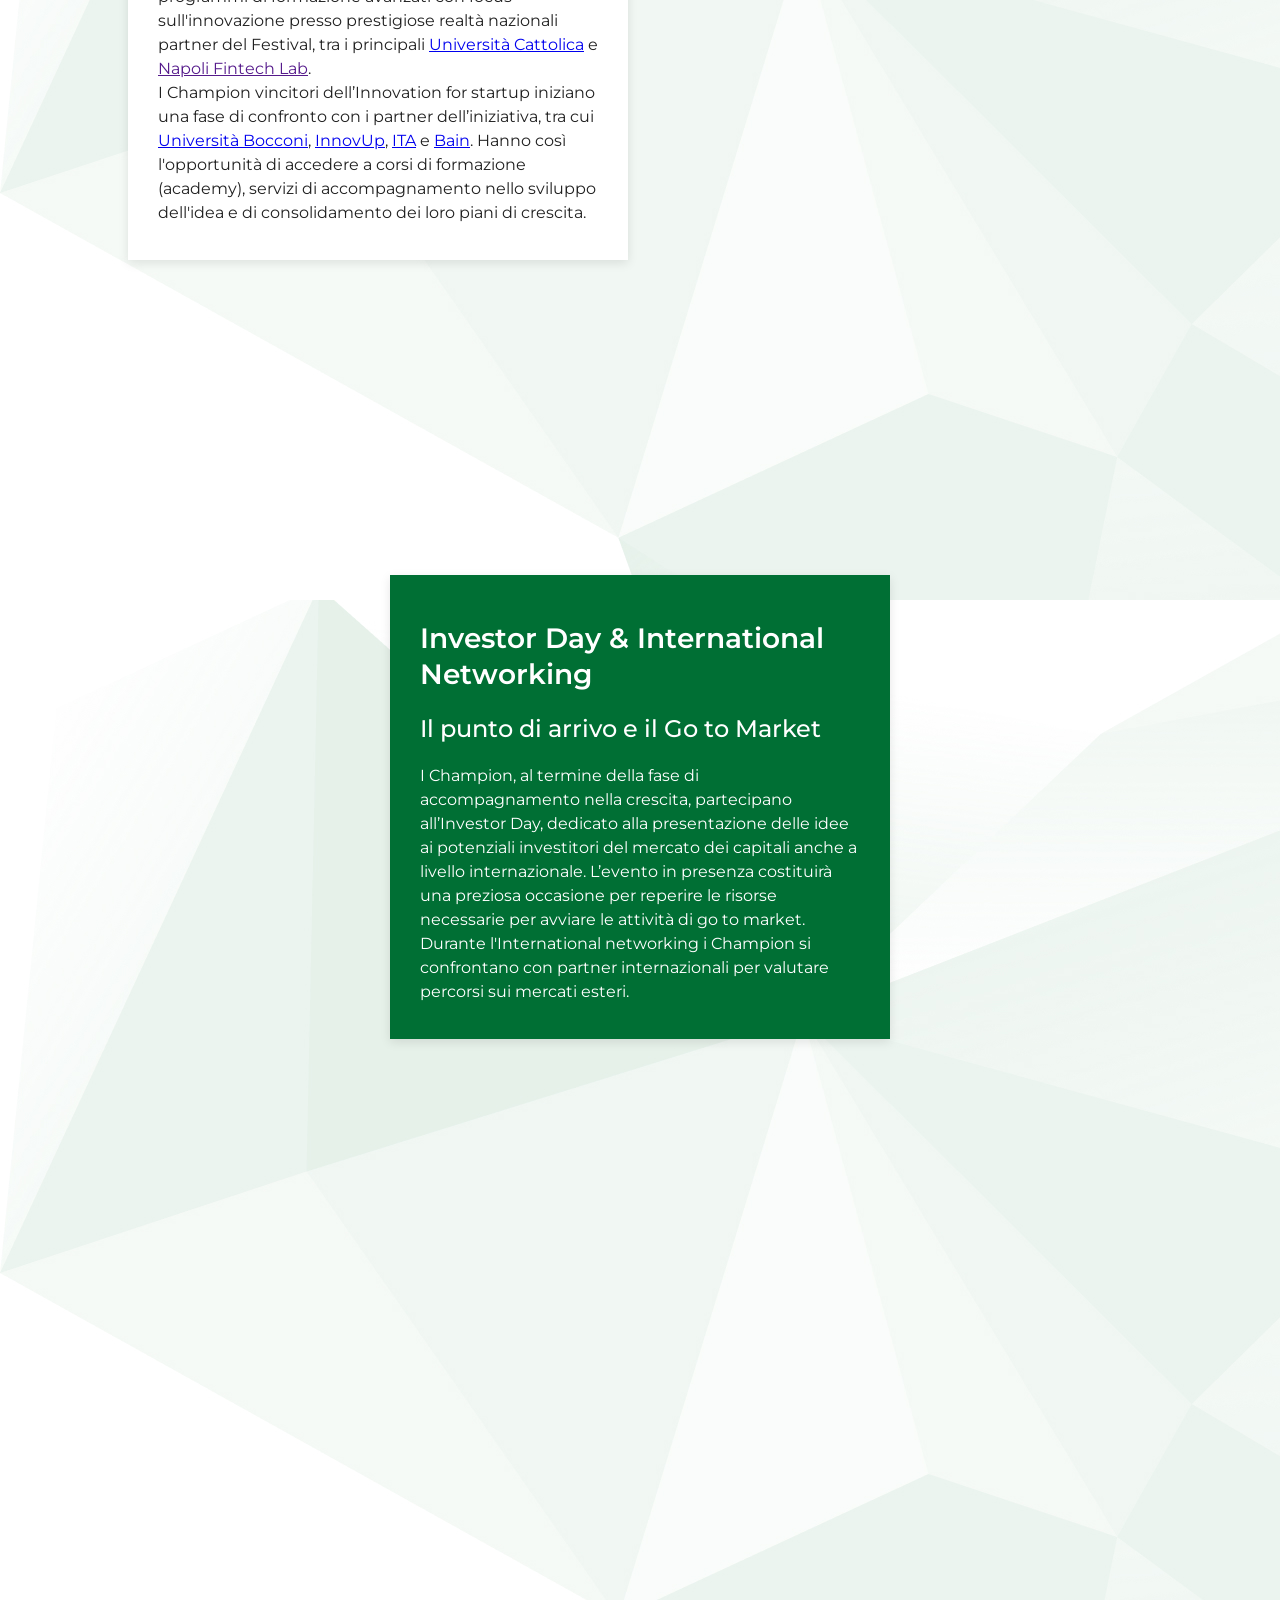
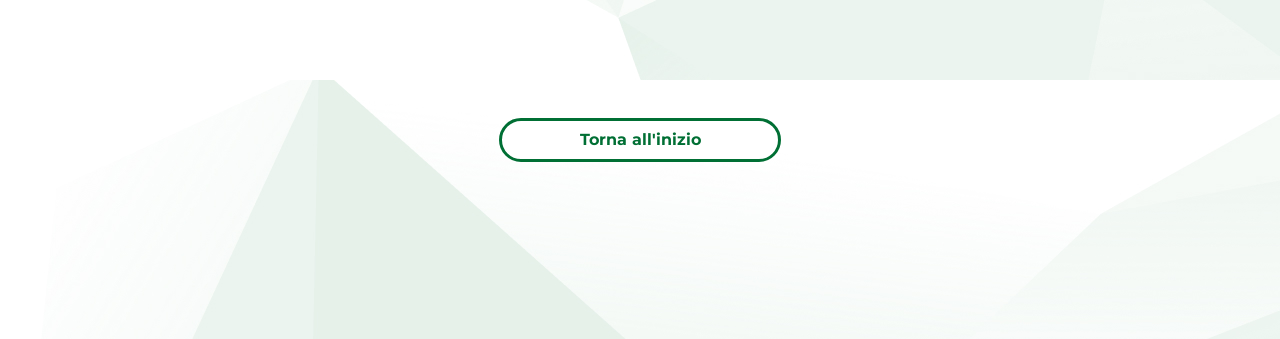
<file: video.html>
<!DOCTYPE html>
<html lang="it" id="scrollable">
  <!-- Based on https://sbcode.net/threejs/animate-on-scroll/ -->
  <head>
    <meta charset="utf-8" />
    <meta name="viewport" content="width=device-width, initial-scale=1" />
    <meta name="author" content="xorgol" />
    <link rel="preconnect" href="https://fonts.googleapis.com" />
    <link rel="preconnect" href="https://fonts.gstatic.com" crossorigin />
    <link
      href="https://fonts.googleapis.com/css2?family=Montserrat:ital,wght@0,100..900;1,100..900&display=swap"
      rel="stylesheet"
    />
    <title>E-MUSE Scroll Pensatore</title>
    <link href="scroll.css" rel="stylesheet" />

    <base href="." />
    <style>
      video {
        position: fixed;
        width: 100%;
        height: 100%;
        object-fit: cover;
      }
    </style>
  </head>
  <body>
    <video preload="true" playsinline>
      <source src="https://e-muse.it/bcciff/square-12i.mp4" type="video/mp4" />
    </video>
    <main>
      <span id="scrollProgress"></span>
      <a href="video.html#first" style="color: inherit; text-decoration: none"
        ><div class="scrollButton">Fai scroll per continuare</div></a
      >
      <section>
        <div class="card" id="first" style="scroll-behavior: smooth">
          <h2>BCC Innovation Festival 2024</h2>
          <h3>L'Agenda e gli obiettivi ONU</h3>
          <p>Hai un'idea imprenditoriale innovativa?</p>
          <p>
            Se è coerente con i principi di sviluppo sostenibile identificati
            dall'<a href="https://unric.org/it/agenda-2030/" target="_blank"
              >Agenda ONU 2030</a
            >, candidati per partecipare al BCC Innovation Festival!
          </p>
          <p>
            Sei uno studente nell'ambito dell'innovazione? Presentati e avrai la
            possibilità di vincere una borsa di studio.
          </p>
        </div>
      </section>
      <section>
        <div class="card">
          <h2>Candida la tua idea</h2>
          <h3>L’inizio del viaggio di Start-up e Studenti</h3>
          <p>
            In questa prima fase gli aspiranti Champion e gli studenti stanno
            già candidando le proprie idee tramite la compilazione di un
            application form scaricabile dal sito.
          </p>
          <p>
            In questo momento il team del BCC Innovation Festival sta già
            raccogliendo le proposte dei candidati. Se hai un’idea, registrati,
            compila il form e potrai essere il nuovo volto dell’innovazione.
          </p>
        </div>
      </section>
      <section>
        <div class="card">
          <h2>Selezione delle idee</h2>
          <h3>Elevator Pitch</h3>
          <p>
            I nostri partner selezionano le idee imprenditoriali e gli studenti
            meritevoli che continueranno il percorso. <br />Le idee migliori
            passano alla fase successiva di Road to Festival in seguito al
            giudizio del Comitato Scientifico e
            <a href="https://www.knowledgeinstitute.it/" target="_blank"
              >Knowledge Institute</a
            >
            secondo i criteri di:
          </p>
          <ul>
            <li>chiarezza e completezza nei campi dell'application form</li>
            <li>esposizione dell’idea imprenditoriale nell’elevator pitch</li>
            <li>tempistiche di adesione</li>
          </ul>
        </div>
      </section>

      <section>
        <div class="card">
          <h2>Road to festival</h2>
          <h3>Mentorship e Formazione</h3>
          <p>
            I Champions, selezionati tra le startup, lavorano al pitch della
            loro idea imprenditoriale, tramite un percorso di formazione svolto
            con partner d'eccezione e la consulenza del Comitato Scientifico. I
            Talent, migliori tra gli studenti, svolgono un percorso di
            formazione e mentorship.
          </p>
        </div>
      </section>

      <section class="highlight">
        <div class="card">
          <h2>Festival Day</h2>
          <h3>La premiazione delle idee e del talento</h3>
          <p>
            I Talent selezionati saranno premiati con borse di studio nel campo
            dell'innovazione.<br />
            I Champion migliori vengono premiati e hanno accesso al percorso di
            growing up, all'Investor Day e all'International Networking, ma
            anche a un processo facilitato per l'accesso al credito agevolato
            (previsto dalla normativa italiana sulle startup).
          </p>
        </div>
      </section>

      <section>
        <div class="card">
          <h2>Percorso di growing up</h2>
          <h3>Mentoring, academy e borse di studio</h3>
          <p>
            Per il percorso studenti, i Talent vincitori del Festival Day hanno
            accesso a borse di studio per partecipare a programmi di formazione
            avanzati con focus sull'innovazione presso prestigiose realtà
            nazionali partner del Festival, tra i principali
            <a href="https://www.unicatt.it/" target="_blank"
              >Università Cattolica</a
            >
            e <a href="" target="_blank">Napoli Fintech Lab</a>. <br />I
            Champion vincitori dell’Innovation for startup iniziano una fase di
            confronto con i partner dell’iniziativa, tra cui
            <a href="https://www.unibocconi.eu/" target="_blank"
              >Università Bocconi</a
            >​, <a href="https://www.innovup.net/" target="_blank">InnovUp</a>,
            <a href="https://www.ita-airways.com/en_us/" target="_blank">ITA</a>
            e
            <a href="https://www.bain.com/offices/milan/" target="_blank"
              >Bain</a
            >. Hanno così l'opportunità di accedere a corsi di formazione
            (academy), servizi di accompagnamento nello sviluppo dell'idea e di
            consolidamento dei loro piani di crescita.  
          </p>
        </div>
      </section>

      <section class="highlight">
        <div class="card">
          <h2>Investor Day & International Networking</h2>
          <h3>Il punto di arrivo e il Go to Market</h3>
          <p>
            I Champion, al termine della fase di accompagnamento nella crescita,
            partecipano all’Investor Day, dedicato alla presentazione delle idee
            ai potenziali investitori del mercato dei capitali anche a livello
            internazionale. L’evento in presenza costituirà una preziosa
            occasione per reperire le risorse necessarie per avviare le attività
            di go to market. <br />
            Durante l'International networking i Champion si confrontano con
            partner internazionali per valutare percorsi sui mercati esteri.
          </p>
        </div>
      </section>

      <a
        href="video.html#first"
        style="
          color: inherit;
          text-decoration: none;
          position: sticky;
          margin-top: 100vh;
          z-index: 99;
          display: block;
        "
        ><div class="scrollButton">Torna all'inizio</div></a
      >
    </main>
    <script type="module">
      let scrollPercent = 0;
      let video = document.querySelector("video");
      let videoLength = (24 * 300) / 1000;
    

      video.onloadedmetadata = function () {
        console.log("metadata loaded!");
        console.log(this.duration); //this refers to myVideo
        videoLength = this.duration;
      };

      document.body.onscroll = () => {
        //calculate the current scroll progress as a percentage
        scrollPercent =
          ((document.documentElement.scrollTop || document.body.scrollTop) /
            ((document.documentElement.scrollHeight ||
              document.body.scrollHeight) -
              document.documentElement.clientHeight)) *
          100;
        document.getElementById("scrollProgress").innerText =
          "Scroll Progress : " + scrollPercent.toFixed(2);
        console.log((videoLength * scrollPercent.toFixed(2)) / 100);
        video.currentTime = (videoLength * scrollPercent.toFixed(2)) / 100;
      };
    </script>
  </body>
</html>
</file>
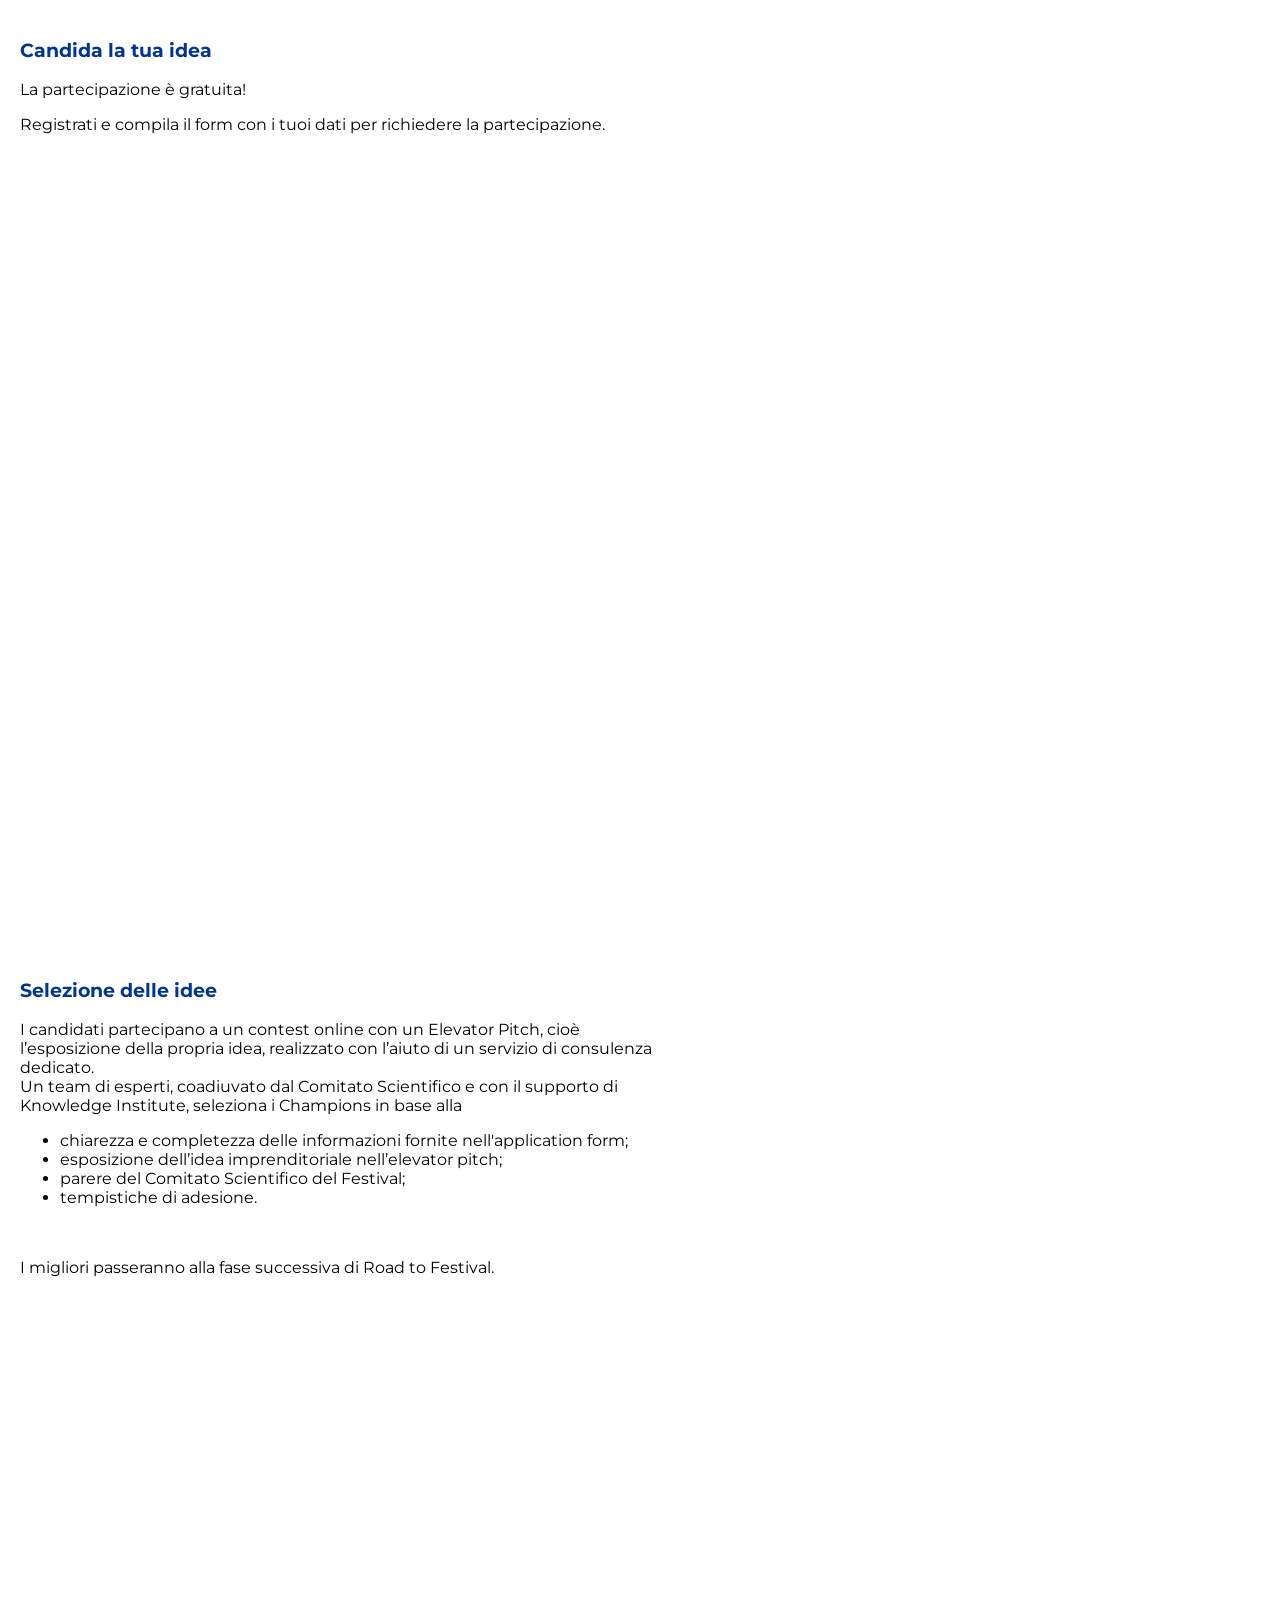
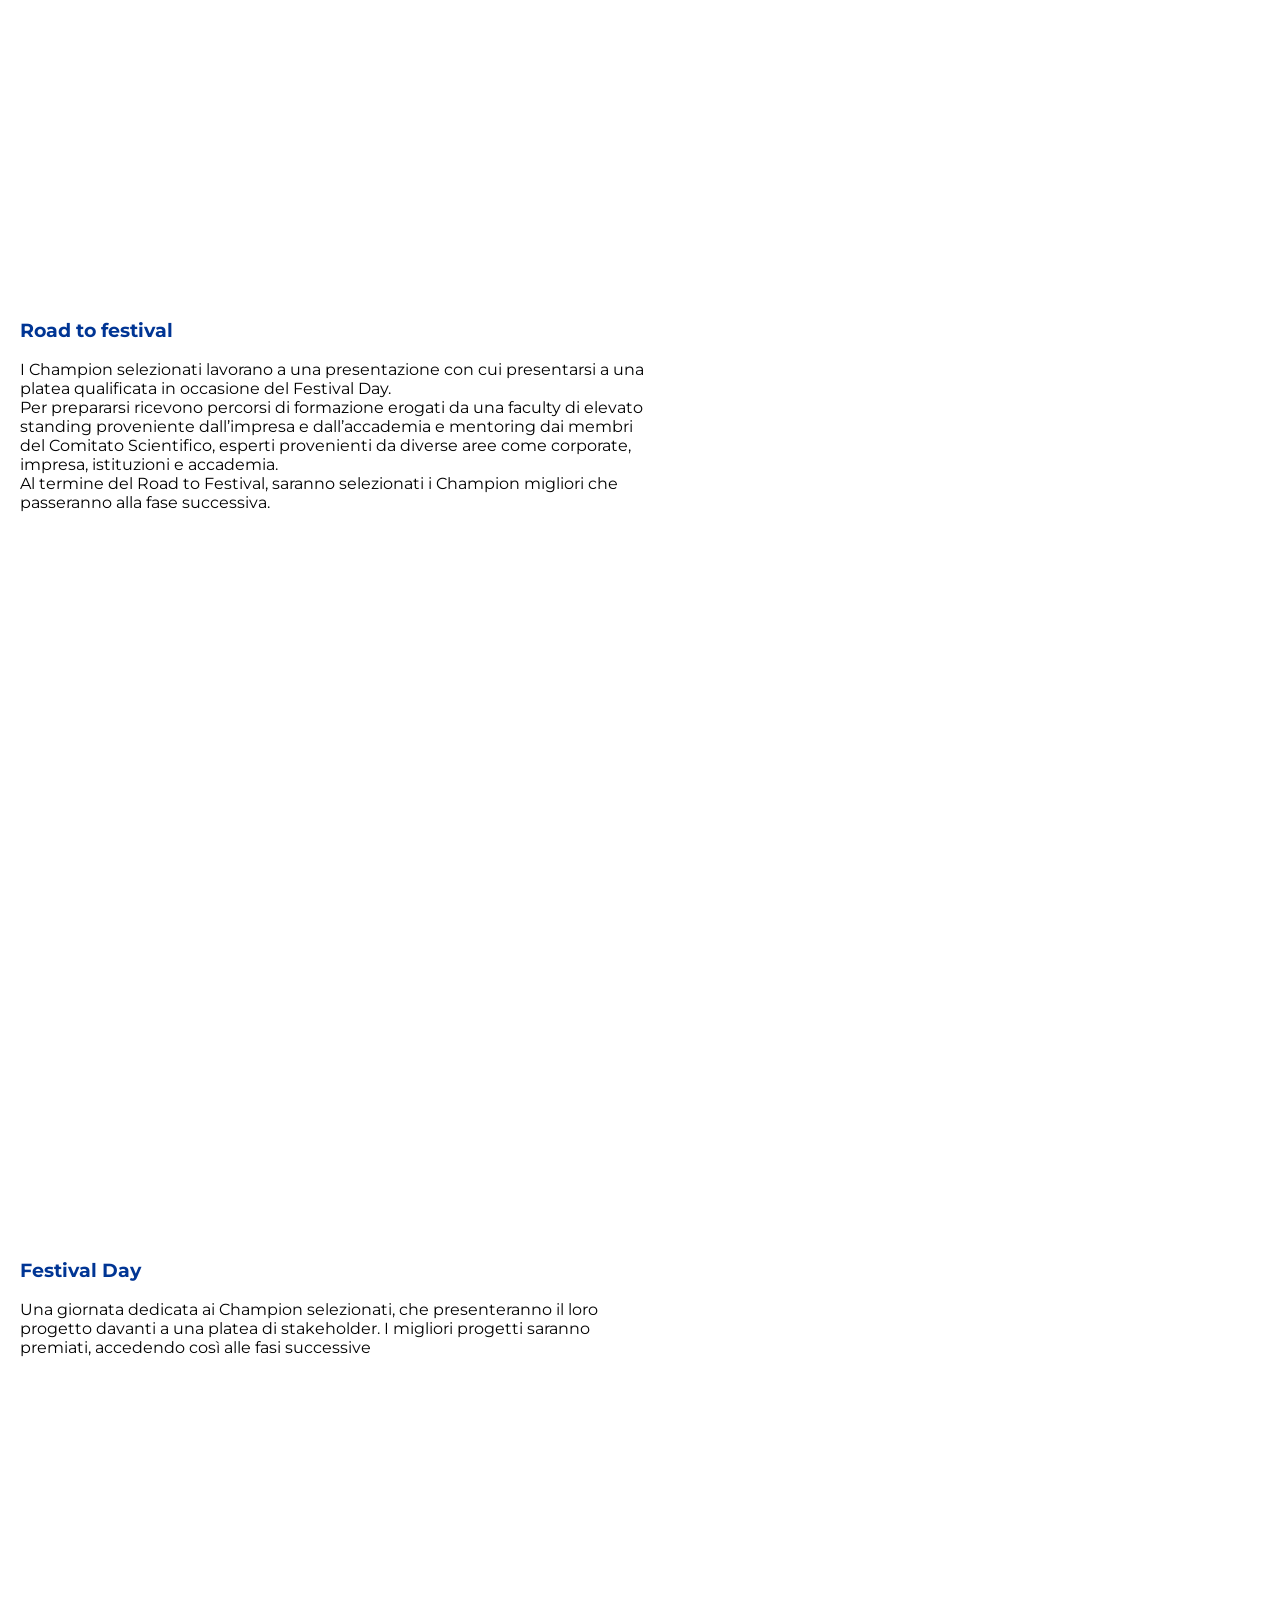
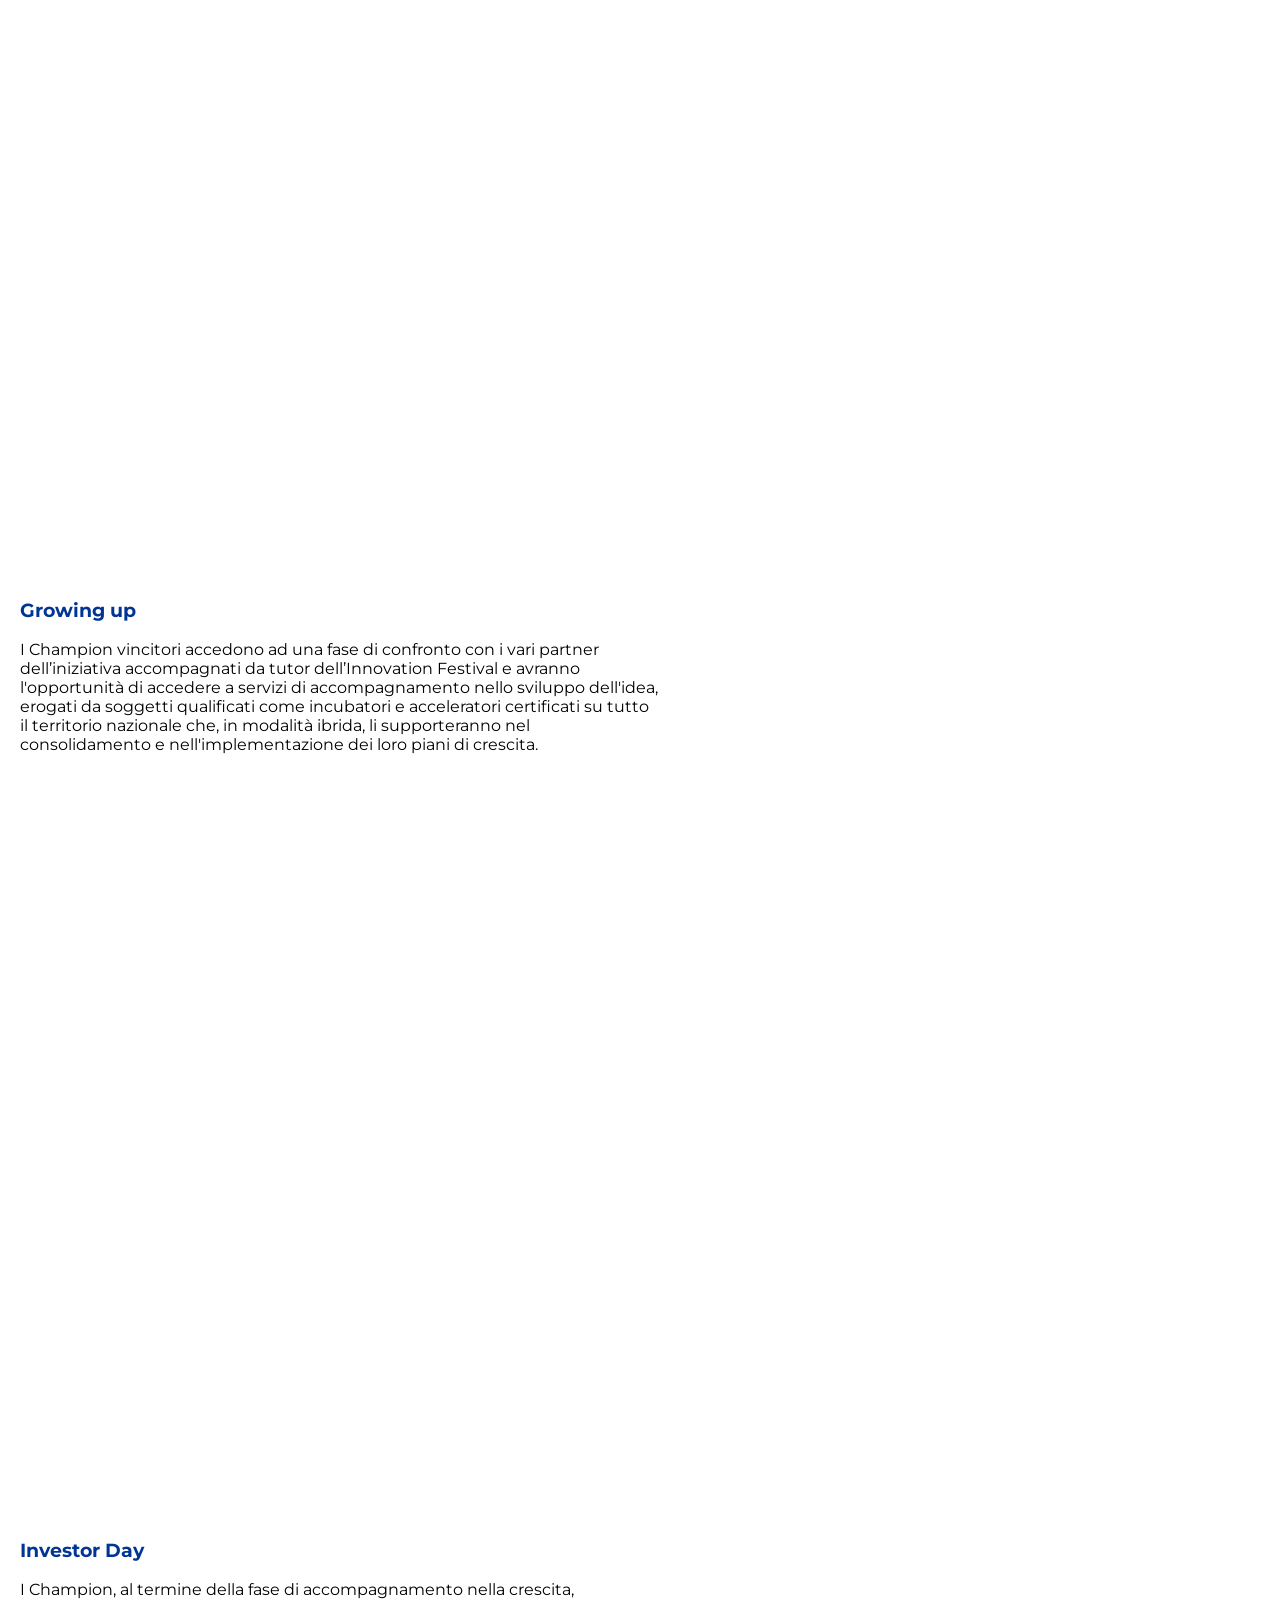
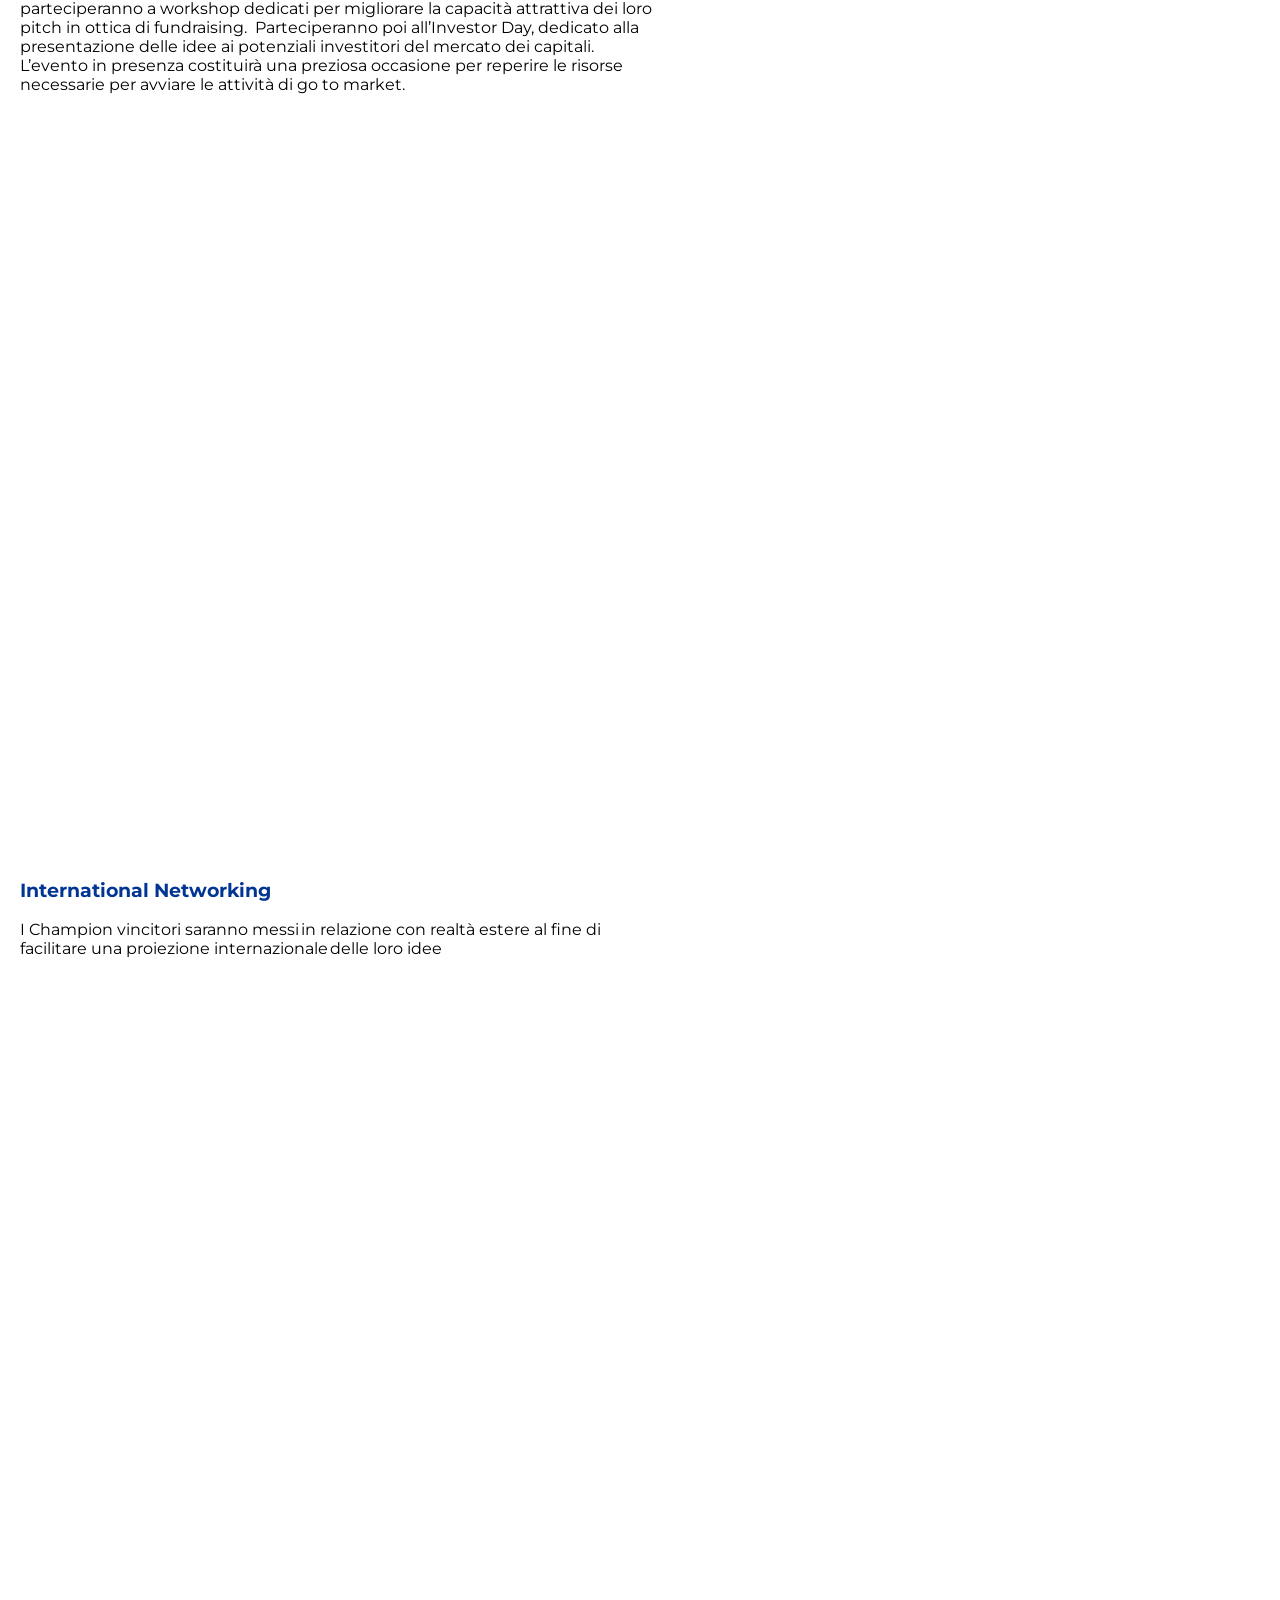
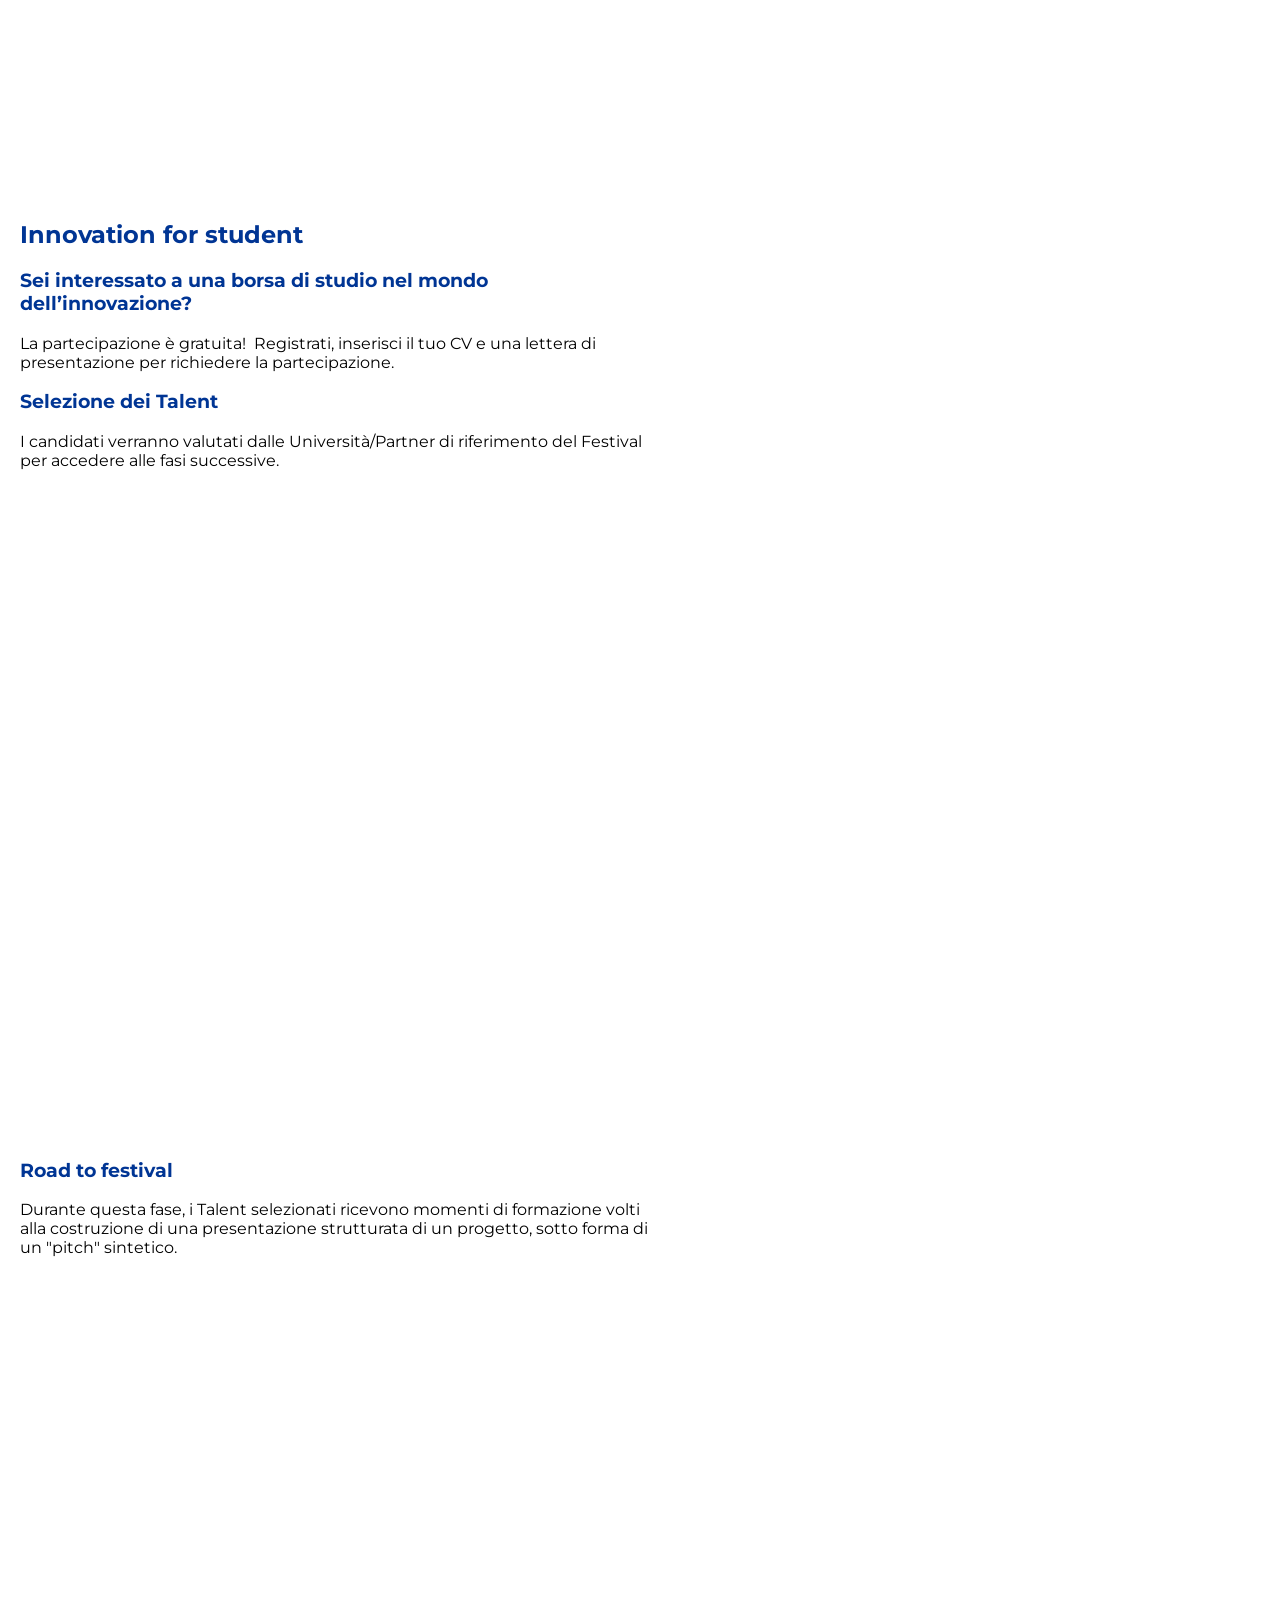
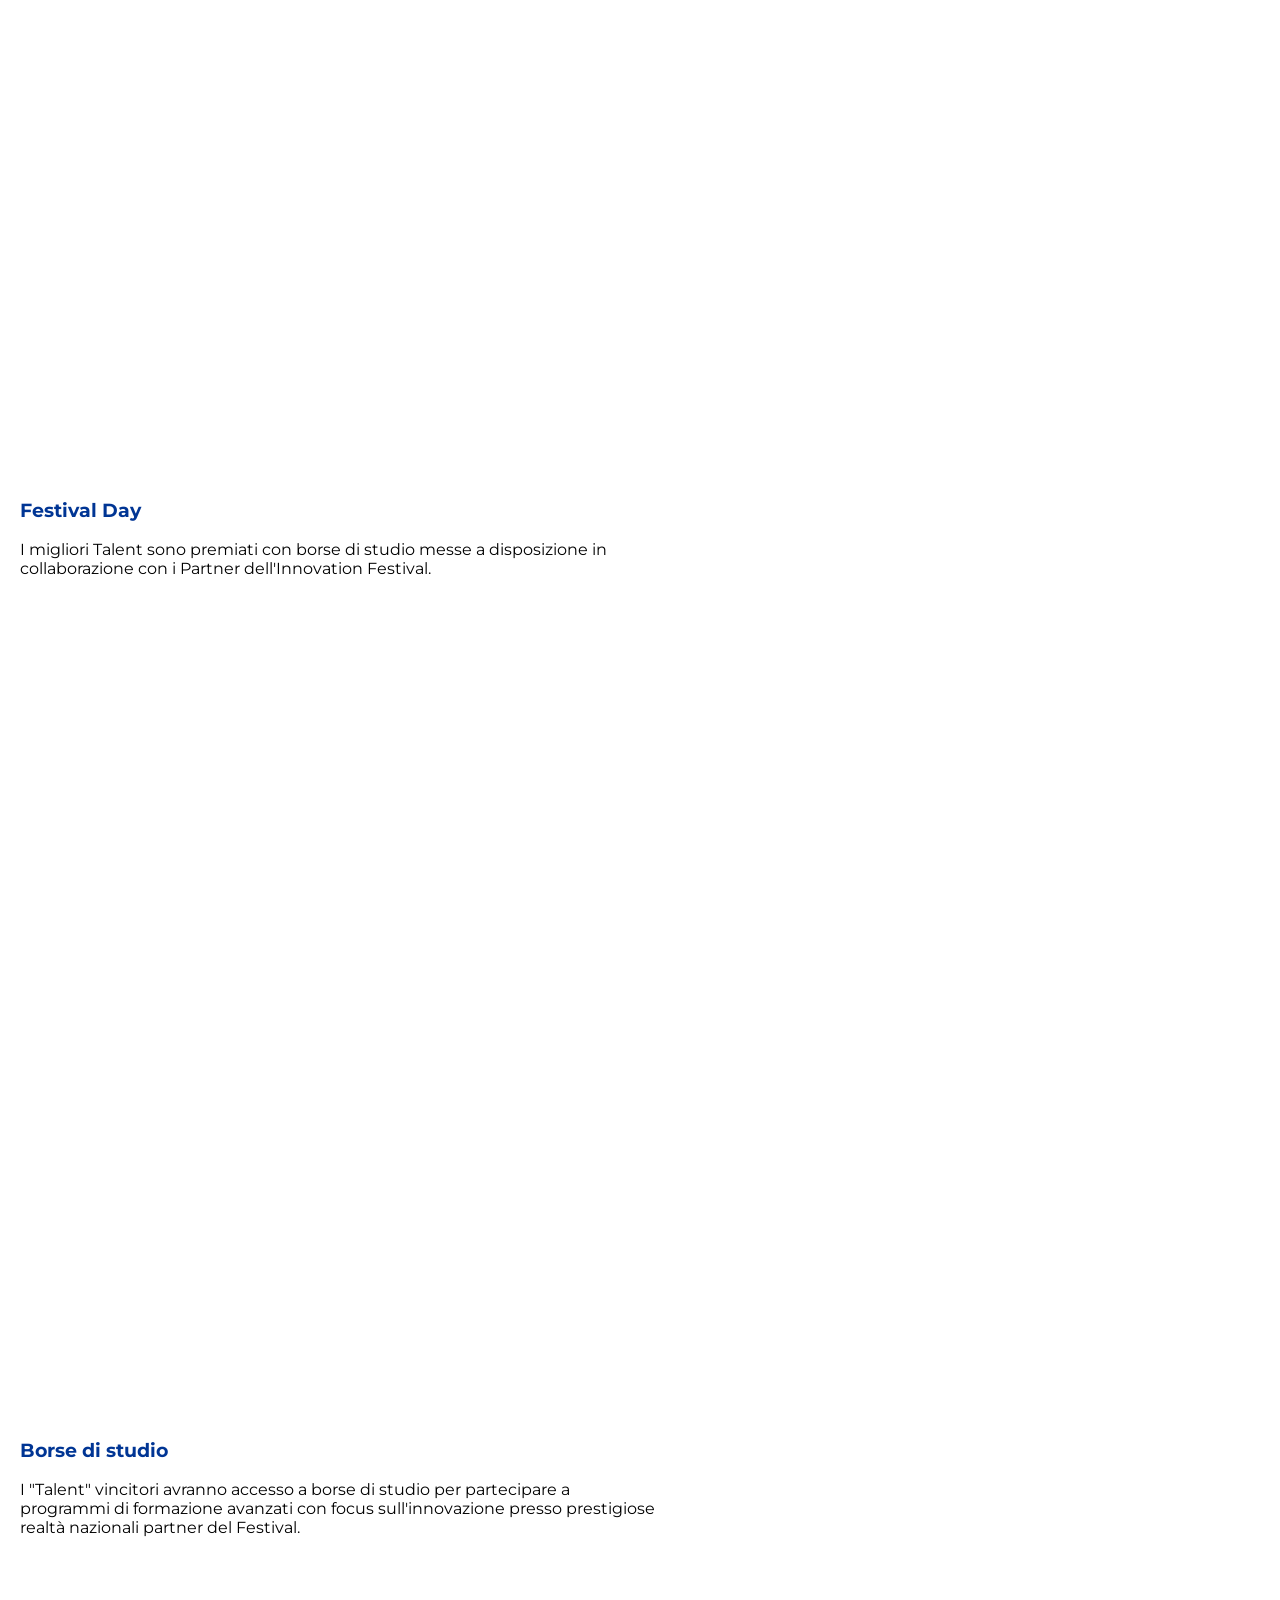
<file: scene/vuoto.html>
<!DOCTYPE html>
<html lang="en">
  <!-- Based on https://sbcode.net/threejs/animate-on-scroll/ -->
  <head>
    <meta charset="utf-8" />
    <meta name="viewport" content="width=device-width, initial-scale=1" />
    <meta name="author" content="xorgol" />
    <link rel="preconnect" href="https://fonts.googleapis.com" />
    <link rel="preconnect" href="https://fonts.gstatic.com" crossorigin />
    <link
      href="https://fonts.googleapis.com/css2?family=Montserrat:ital,wght@0,100..900;1,100..900&display=swap"
      rel="stylesheet"
    />
    <title>E-MUSE Scroll and Bake</title>
    <style>
      body {
        margin: 0px;
        font-family: Montserrat, monospace;
        color: black;
      }

      main {
        max-width: 50vw;
        height: 900vh;
        top: 0;
        position: absolute;
        justify-content: center;
        text-align: left;
        pointer-events: none;
        font-size: 2vh;
        margin-left: 1em;
      }

      section {
        min-height: 100vh;
        padding: 20px;
        font-size: 16px;
        max-width: 40rem;
      }

      h1,
      h2,
      h3 {
        color: #003594;
      }
    </style>
    <base href="." />
  </head>
  <body>
    <!-- <h1>BCC Innovation Festival 2024</h1> -->
    <section>
      <!-- <h2>Il programma</h2> -->
      <h3>Candida la tua idea</h3>
      <p>La partecipazione è gratuita!</p>
      <p>
        Registrati e compila il form con i tuoi dati per richiedere la
        partecipazione.
      </p>
    </section>
    <section>
      <h3>Selezione delle idee</h3>
      <p>
        I candidati partecipano a un contest online con un Elevator Pitch, cioè
        l’esposizione della propria idea, realizzato con l’aiuto di un servizio
        di consulenza dedicato. <br />
        Un team di esperti, coadiuvato dal Comitato Scientifico e con il
        supporto di Knowledge Institute, seleziona i Champions in base alla
      </p>
      <ul>
        <li>
          chiarezza e completezza delle informazioni fornite nell'application
          form;
        </li>
        <li>esposizione dell’idea imprenditoriale nell’elevator pitch;</li>
        <li>parere del Comitato Scientifico del Festival;</li>
        <li>tempistiche di adesione.</li>
      </ul>
       
      <p>I migliori passeranno alla fase successiva di Road to Festival. </p>
    </section>

    <section>
      <h3>Road to festival</h3>
      <p>
        I Champion selezionati lavorano a una presentazione con cui presentarsi
        a una platea qualificata in occasione del Festival Day.
        <br />Per prepararsi ricevono percorsi di formazione erogati da una
        faculty di elevato standing proveniente dall’impresa e dall’accademia e
        mentoring dai membri del Comitato Scientifico, esperti provenienti da
        diverse aree come corporate, impresa, istituzioni e accademia. <br />Al
        termine del Road to Festival, saranno selezionati i Champion migliori
        che passeranno alla fase successiva. 
      </p>
    </section>

    <section>
      <h3>Festival Day</h3>
      <p>
        Una giornata dedicata ai Champion selezionati, che presenteranno il loro
        progetto davanti a una platea di stakeholder. I migliori progetti
        saranno premiati, accedendo così alle fasi successive
      </p>
    </section>

    <section>
      <h3>Growing up</h3>
      <p>
        I Champion vincitori accedono ad una fase di confronto con i vari
        partner dell’iniziativa accompagnati da tutor dell’Innovation Festival e
        avranno l'opportunità di accedere a servizi di accompagnamento nello
        sviluppo dell'idea, erogati da soggetti qualificati come incubatori e
        acceleratori certificati su tutto il territorio nazionale che, in
        modalità ibrida, li supporteranno nel consolidamento e
        nell'implementazione dei loro piani di crescita.
      </p>
    </section>

    <section>
      <h3>Investor Day</h3>
      <p>
        I Champion, al termine della fase di accompagnamento nella crescita,
        parteciperanno a workshop dedicati per migliorare la capacità attrattiva
        dei loro pitch in ottica di fundraising.  Parteciperanno poi
        all’Investor Day, dedicato alla presentazione delle idee ai potenziali
        investitori del mercato dei capitali. L’evento in presenza costituirà
        una preziosa occasione per reperire le risorse necessarie per avviare le
        attività di go to market.  
      </p>
    </section>

    <section>
      <h3>International Networking</h3>
      <p>
        I Champion vincitori saranno messi in relazione con realtà estere al
        fine di facilitare una proiezione internazionale delle loro idee 
      </p>
    </section>

    <section>
      <h2 id="student">Innovation for student</h2>
      <h3>Sei interessato a una borsa di studio nel mondo dell’innovazione?</h3>
      <p>
        La partecipazione è gratuita!  Registrati, inserisci il tuo CV e una
        lettera di presentazione per richiedere la partecipazione.
      </p>
      <h3>Selezione dei Talent</h3>
      <p>
        I candidati verranno valutati dalle Università/Partner di riferimento
        del Festival per accedere alle fasi successive. 
      </p>
    </section>

    <section>
      <h3>Road to festival</h3>
      <p>
        Durante questa fase, i Talent selezionati ricevono momenti di formazione
        volti alla costruzione di una presentazione strutturata di un progetto,
        sotto forma di un "pitch" sintetico. 
      </p>
    </section>

    <section>
      <h3>Festival Day</h3>
      <p>
        I migliori Talent sono premiati con borse di studio messe a disposizione
        in collaborazione con i Partner dell'Innovation Festival.  
      </p>
    </section>
    <section>
      <h3>Borse di studio</h3>
      <p>
        I "Talent" vincitori avranno accesso a borse di studio per partecipare a
        programmi di formazione avanzati con focus sull'innovazione presso
        prestigiose realtà nazionali partner del Festival. 
      </p>
    </section>
  </body>
</html>
</file>
<file: scroll.css>
html {
        overflow: scroll;
        scrollbar-color: #ff00ff00 #ff00ff00;
        scrollbar-width: none;
        font-size: 10px;
        scroll-behavior: smooth;
      }

      body {
        overflow-x: hidden;
        margin: 0px;
        font-family: Montserrat, monospace;
        color: black;
        background-image: url(./verde.jpg);
      }

      canvas {
        position: fixed;
        top: 0;
        left: 0;
        /* background-image: url(verde.jpg); */
      }

      /* main {
        max-width: 50vw;
        height: 900vh;
        z-index: 99;
        top: 0;
        position: absolute;
        justify-content: center;
        text-align: left;
        pointer-events: none;
        font-size: 2vh;
        margin-left: 1em;
      } */

      section {
        /* padding: 50px; */
        margin-top: 35vh;
        scroll-margin-top: 50px;
        font-size: 16px;
        max-width: 50rem;
        z-index: 4;
        position: relative;
        background-color: #f8f9fa;
        margin-bottom: 20px;
        /* filter: drop-shadow(0 0 1rem rgba(0, 0, 0, 0.258)); */
        margin-left: auto;
        margin-right: auto;
      }

      section:first-of-type {
        margin-top: 110vh;
      }

      section:nth-child(even) {
        /*  */
        /* margin-left: calc(10vw - (100vw / 50)); */
        margin-left: 10vw;
      }

      section:nth-child(odd) {
        margin-right: 10vw;
      }



      section:last-child {
        margin-bottom: 100vh;
      }

      section * {
        margin-left: 15px;
        margin-right: 15px;
        padding-left: 15px;
        padding-right: 15px;
      }

      @media only screen and (max-width: 720px) {
        section {
          width: 90vw;
          display: block;
          margin-left: auto;
          margin-right: auto;
        }
        section:first-of-type {
          margin-top: 110vh;
        }
        /* section:last-child {
          margin-bottom: 80px;
        } */

        section:nth-child(even),
        section:nth-child(odd) {
          margin-left: auto;
          margin-right: auto;
        }
      }

      #scrollProgress {
        position: fixed;
        bottom: 10px;
        left: 10px;
        z-index: 99;
        font-size: 3vh;
        /* display: none; */
      }

      #vwSrcLink {
        position: fixed;
        z-index: 99;
      }

      h1,
      h2,
      h3 {
        color: #003594;
      }

      h1 {
        color: #003594;
        font-family: "Montserrat", sans-serif;
        font-size: 4rem;
        font-weight: 700;
        line-height: 1.3;
        margin: 0;
      }

      h2 {
        color: #003594;
        font-family: "Montserrat", sans-serif;
        font-size: 2.8rem;
        font-weight: 600;
        line-height: 1.3;
        margin: 30px 0 20px 0;
      }

      h3 {
        color: #003594;
        font-family: "Montserrat", sans-serif;
        font-size: 2.4rem;
        font-weight: 500;
        line-height: 1.3;
        margin: 20px 0 20px 0;
      }
      .card {
        /* background-color: #f8f9fa; */
        background-color: white;
        border-radius: 0;
        box-shadow: 0px 3px 10px rgba(0, 0, 0, 0.1);
        height: auto;
        margin: 0 0 20px 0;
        padding: 15px;
        scroll-behavior: smooth;
      }

      p,
      li {
        color: #202020;
        font-family: "Montserrat", sans-serif;
        font-size: 1.6rem;
        font-weight: 400;
        line-height: 1.5;
        margin: 20px 0;
      }

      .scrollButton {
        display: block;
        position: absolute;
        bottom: 20vh;
        z-index: 101;
        background-color: white;
        border-radius: 30px;
        outline: 3px solid #006f34;
        padding: 20px;
        margin-left: auto;
        margin-right: auto;
        font-size: larger;
        font-family: "Montserrat";
        color: #006f34;
        font-weight: 700;
        font-size: 1.6rem;
        line-height: 24px;
        padding: 7px 13px;
        left: 50%;
        transform: translateX(-50%);
        min-width: 25rem;
        text-align: center;
      }

      section.highlight * {
        background-color: #006f34;
        color: white;
        margin-left: auto;
        margin-right: auto;
      }

      section.highlight {
        margin-left: auto;
        margin-right: auto;
      }

      a,
      li, b {
        margin: unset;
        padding: unset;
      }
</file>
